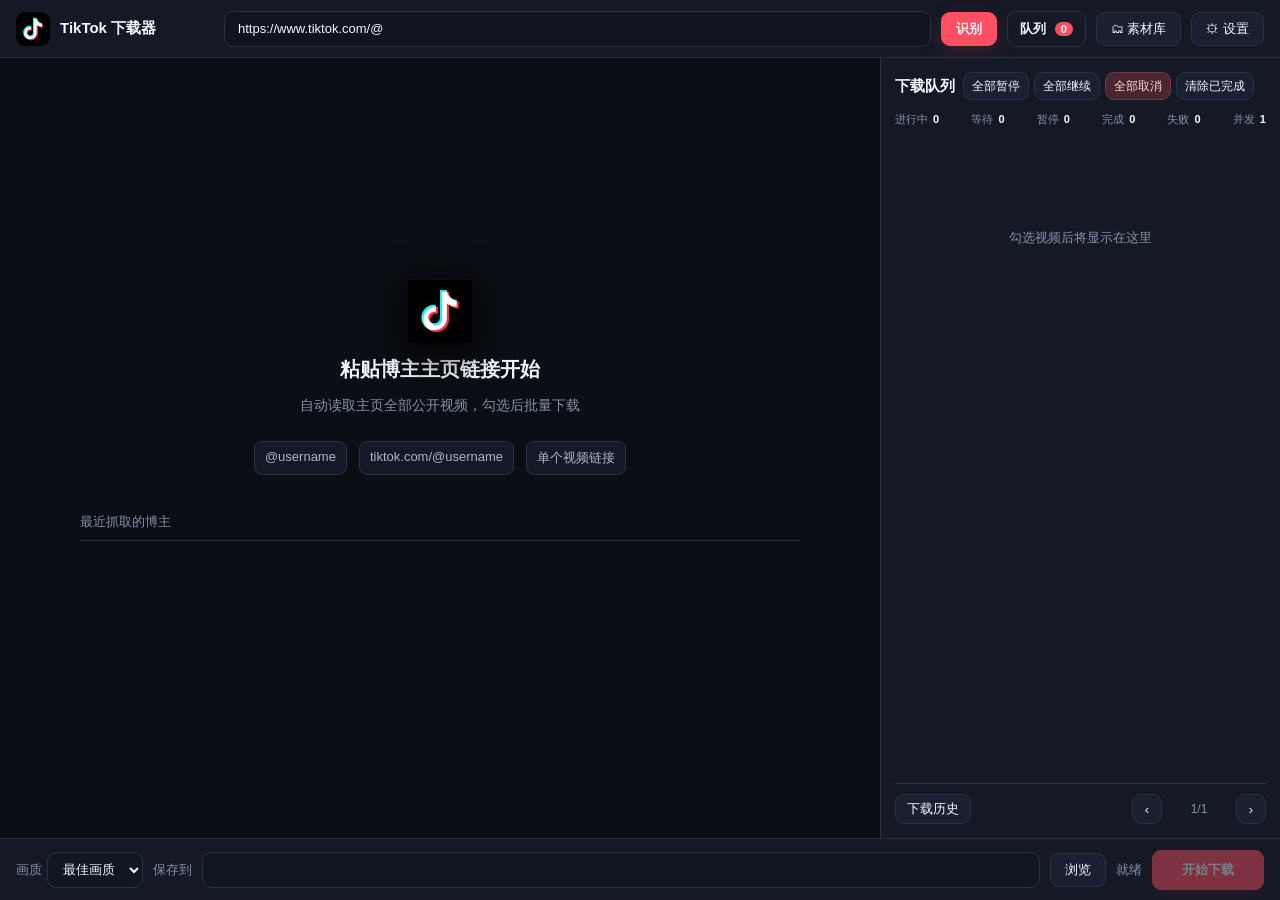
<file: outputs/TikTokBatchMVP/ui/index.html>
<!doctype html>
<html lang="zh-CN">
<head>
  <meta charset="UTF-8" />
  <meta name="viewport" content="width=device-width,initial-scale=1" />
  <title>TikTok 下载器</title>
  <style>
    :root{--bg:#0b0e14;--panel:#141925;--panel2:#191f2d;--line:#293144;--text:#f5f7ff;--muted:#8491a8;--red:#ff4f61;--green:#39df9d;--blue:#55a6ff}
    *{box-sizing:border-box}html,body{height:100%;margin:0;background:var(--bg);color:var(--text);font-family:"Microsoft YaHei UI","Segoe UI",sans-serif;font-size:13px;overflow:hidden}
    button,input,select{font:inherit}.app{height:100%;display:grid;grid-template-rows:58px 1fr 62px}.top{display:flex;align-items:center;gap:10px;padding:0 16px;background:var(--panel);border-bottom:1px solid var(--line)}
    .logo:before{color:#25f4ee;transform:translate(-2px,1px)}.logo:after{color:#fe2c55;transform:translate(2px,-1px)}.logo:after{ text-shadow:0 0 0 #fff }.logo{width:34px;height:34px;border-radius:9px;background:#000 url("tiktok-logo.png") center/cover no-repeat;flex:none}.brand{min-width:154px}.brand b{display:block;font-size:15px}.brand small{color:var(--green);font-size:10px}.url{height:36px;flex:1;border:1px solid var(--line);border-radius:10px;background:#0f1420;color:var(--text);padding:0 13px;outline:0}.url:focus{border-color:#52617e;box-shadow:0 0 0 3px #53638322}
    .btn{height:34px;border:1px solid var(--line);border-radius:9px;background:#182031;color:var(--text);padding:0 14px;cursor:pointer}.btn:hover{background:#232d42}.btn.primary{background:var(--red);border-color:var(--red);font-weight:700;box-shadow:0 8px 22px #ff4f6128}.btn.primary:hover{background:#ff6675}.btn:disabled{opacity:.45;cursor:not-allowed}.badge{padding:8px 12px;border:1px solid var(--line);border-radius:9px;font-weight:700}.badge i{font-style:normal;background:var(--red);border-radius:20px;padding:1px 6px;margin-left:5px;font-size:11px}
    .body{display:grid;grid-template-columns:minmax(640px,1fr) 400px;min-height:0}.main{min-width:0;min-height:0;display:flex;flex-direction:column}.queue-panel{border-left:1px solid var(--line);background:var(--panel);padding:14px;min-width:0;display:flex;flex-direction:column;min-height:0}.profile{display:none;align-items:center;gap:12px;padding:14px 18px;border-bottom:1px solid var(--line)}.avatar{width:42px;height:42px;border-radius:50%;display:grid;place-items:center;background:linear-gradient(135deg,#24f3d0,#ff3f71);font-weight:900;font-size:18px;overflow:hidden;flex:0 0 42px}.avatar img{width:100%;height:100%;object-fit:cover}.profile-name{font-size:17px;font-weight:800}.profile-meta{color:var(--muted);margin-top:4px}.back-home{margin-left:auto;flex:0 0 auto}.tabs{display:none;gap:26px;padding:0 18px;height:48px;align-items:end;border-bottom:1px solid var(--line)}#followNew{margin-left:auto;align-self:center;flex:0 0 auto}.tab{height:48px;padding:0 6px;display:flex;align-items:center;color:var(--muted);border-bottom:2px solid transparent}.tab.active{color:var(--text);border-color:var(--red);font-weight:700}.tab span{margin-left:7px;color:var(--muted);font-size:11px}.kind{display:inline-block;margin-left:7px;padding:1px 6px;border-radius:5px;background:#245c49;color:#83f0bd;font-size:10px}
    .toolbar{display:none;align-items:center;gap:8px;padding:10px 16px;border-bottom:1px solid var(--line);min-width:0}.toolbar .btn{flex:0 0 auto;white-space:nowrap;min-width:54px}.toolbar #exportCsv{min-width:76px}.pager{margin-left:auto;display:flex;align-items:center;gap:6px;white-space:nowrap}.pager .mini{padding:0 10px}.page-info{min-width:62px;text-align:center;color:var(--muted);font-size:12px}.search{width:230px;min-width:120px;flex:1 1 160px;height:32px;border:1px solid var(--line);border-radius:8px;background:#111722;color:var(--text);padding:0 11px;outline:none}.selection{margin-left:8px;color:var(--blue);font-weight:700;white-space:nowrap}.empty{flex:1;display:grid;place-items:center}.empty-inner{text-align:center;margin-top:-60px}.tv{width:64px;height:64px;background:url("tiktok-logo.png") center/contain no-repeat;font-size:0;margin:0 auto 10px}.tv{font-size:48px;filter:drop-shadow(0 10px 20px #000)}.empty h2{font-size:20px;margin:13px 0 8px}.empty p{color:var(--muted);font-size:14px}.examples{display:flex;gap:12px;justify-content:center;margin-top:26px}.recent-wrap{width:min(720px,80vw);margin:38px auto 0;text-align:left}.recent-title{color:var(--muted);padding-bottom:9px;border-bottom:1px solid var(--line)}.recent-grid{display:flex;flex-wrap:wrap;gap:20px;margin-top:16px}.recent-card{width:84px;text-align:center;color:var(--text);cursor:pointer}.recent-card:hover{color:#78b9ff}.recent-avatar{width:58px;height:58px;margin:0 auto 8px;border-radius:50%;object-fit:cover;border:2px solid #35415a;background:#20283a}.recent-card{position:relative}.recent-delete{opacity:0;pointer-events:none;position:absolute;right:4px;top:2px;width:20px;height:20px;padding:0;border:0;background:#252d3d;color:#aab6ca;border-radius:5px;cursor:pointer}.recent-card:hover .recent-delete{opacity:1;pointer-events:auto}.recent-delete:hover{background:#ff4f61;color:#fff}.recent-id{white-space:nowrap;overflow:hidden;text-overflow:ellipsis;font-size:12px}.chip{border:1px solid var(--line);border-radius:8px;background:#131927;color:#a9b6cb;padding:7px 10px}
    .list{display:none;flex:1 1 0;height:0;overflow-y:scroll;overflow-x:hidden;min-height:0;padding:6px 10px 18px;scrollbar-color:#46516a #111722;scrollbar-width:thin}.row{display:grid;grid-template-columns:28px 58px minmax(0,1fr) 160px 64px;align-items:center;gap:9px;min-height:68px;padding:7px 8px;border-radius:10px;border:1px solid transparent}.row:hover{background:var(--panel2);border-color:#222a3b}.check{width:16px;height:16px;accent-color:var(--red)}.thumb{height:48px;border-radius:7px;background:linear-gradient(135deg,#293552,#111722);display:grid;place-items:center;color:#b7c2d8;font-size:19px;overflow:hidden}.thumb img{width:100%;height:100%;object-fit:cover}.title{white-space:nowrap;overflow:hidden;text-overflow:ellipsis;font-size:14px}.sub{color:var(--muted);font-size:11px;margin-top:6px}.heart{color:#ff7180}.id{color:var(--muted);font-family:Consolas,monospace;font-size:11px}.mini{height:30px;padding:0 11px}.queue-head{display:flex;align-items:center;gap:8px;white-space:nowrap;flex:0 0 auto}.queue-head b{font-size:15px;flex:0 0 auto}.queue-controls{display:flex;gap:5px;min-width:0}.queue-controls .mini{height:28px;padding:0 8px;font-size:12px}.queue-controls .danger{color:#ffd7dc;border-color:#713744;background:#4a2630}.stats{display:flex;justify-content:space-between;gap:5px;white-space:nowrap;color:var(--muted);font-size:11px;margin:12px 0;flex:0 0 auto}.stats strong{color:var(--text);margin-left:2px}.queue{flex:1 1 0;min-height:0;overflow:auto}.queue-foot{display:flex;align-items:center;gap:8px;flex:0 0 auto;margin-top:10px;padding-top:10px;border-top:1px solid var(--line)}.queue-pager{margin-left:auto;display:flex;align-items:center;gap:6px;white-space:nowrap}.queue-pager .mini{padding:0 10px;min-width:30px}.q-empty{color:var(--muted);text-align:center;margin-top:90px}.q-card{display:grid;grid-template-columns:48px minmax(0,1fr);gap:9px;padding:9px;margin-bottom:9px;border:1px solid var(--line);border-radius:11px;background:#18202e}.q-cover{width:48px;height:48px;border-radius:7px;object-fit:cover;background:#273044}.q-card.done{border-color:#1d684d}.q-card.failed{border-color:#743543}.q-top{display:flex;align-items:center;gap:7px}.q-title{min-width:0;flex:1;white-space:nowrap;overflow:hidden;text-overflow:ellipsis;font-weight:700}.q-actions{display:flex;gap:5px}.q-btn{height:28px;border:1px solid var(--line);border-radius:7px;background:#222a3b;color:var(--text);padding:0 9px;cursor:pointer}.q-btn:hover{background:#303b52}.q-btn.close{width:29px;padding:0;font-size:17px}.q-meta{color:var(--muted);font-size:11px;margin-top:7px}.bar{height:3px;background:#273044;border-radius:3px;margin-top:7px;overflow:hidden}.bar i{display:block;width:0;height:100%;background:var(--green);transition:.25s}.q-card.loading .bar i{width:0}.q-card.done .bar i{width:100%}.q-card.failed .bar i{width:100%;background:var(--red)}
    .settings-modal{position:fixed;inset:0;z-index:60;background:rgba(4,6,11,.82);display:grid;place-items:center;padding:24px}.settings-card{width:min(760px,94vw);max-height:88vh;overflow:auto;background:linear-gradient(160deg,#171d2a,#111722);border:1px solid #3a465f;border-radius:16px;padding:0 22px 18px;box-shadow:0 28px 90px #000}.settings-card{scrollbar-width:thin;scrollbar-color:#53627e #111722}.settings-card::-webkit-scrollbar{width:10px}.settings-card::-webkit-scrollbar-track{background:#111722;border-radius:10px;margin:10px}.settings-card::-webkit-scrollbar-thumb{background:#3a465f;border:2px solid #111722;border-radius:10px}.settings-card::-webkit-scrollbar-thumb:hover{background:#5b6b88}
    /* 详情弹层与下载队列原先没有滚动条样式，深色主题下会露出 WebView2 默认的浅色宽滚动条。
       这里统一成与 .list / .settings-card 一致的细滚动条（8px 轨道 + 2px 描边，实际可见约 4px）。
       .preview-desc 额外留出右侧呼吸位，避免正文紧贴滚动条。 */
    .preview-desc,.modal-info,.queue{scrollbar-width:thin;scrollbar-color:#46516a #111722}
    .preview-desc::-webkit-scrollbar,.modal-info::-webkit-scrollbar,.queue::-webkit-scrollbar{width:8px}
    .preview-desc::-webkit-scrollbar-track,.modal-info::-webkit-scrollbar-track,.queue::-webkit-scrollbar-track{background:#111722;border-radius:8px}
    .preview-desc::-webkit-scrollbar-thumb,.modal-info::-webkit-scrollbar-thumb,.queue::-webkit-scrollbar-thumb{background:#46516a;border:2px solid #111722;border-radius:8px}
    .preview-desc::-webkit-scrollbar-thumb:hover,.modal-info::-webkit-scrollbar-thumb:hover,.queue::-webkit-scrollbar-thumb:hover{background:#5b6b88}
    .preview-desc{padding-right:10px;scrollbar-gutter:stable}.settings-card h2{position:sticky;top:0;z-index:1;margin:0 -22px 6px;padding:18px 22px 12px;background:#171d2a;border-bottom:1px solid #2c3548;font-size:18px}.settings-subtitle{color:#8491a8;margin:14px 0 18px;padding:10px 12px;border:1px solid #273147;border-radius:9px;background:#111724;font-size:12px}.login-state{display:flex;align-items:center;gap:12px;margin:0 0 10px;padding:14px;border:1px solid #35516b;border-radius:11px;background:#0e1925}.login-state b{display:block;font-size:14px}.login-state small{display:block;color:var(--muted);margin-top:5px}.login-state>div:first-child{flex:1;min-width:0}.login-state .login-actions{display:flex;flex-direction:column;gap:8px;flex:none}.login-state .btn{white-space:nowrap}.cookie-status{display:block;color:#aeb9cd;font-size:12px;line-height:1.5;margin-top:8px;overflow-wrap:anywhere}.cookie-status.error,.settings-message.error{color:#ff9caa}.cookie-status.success{color:#8ee1bc}.settings-message{margin-top:12px;line-height:1.5;color:var(--muted)}@media(max-width:620px){.login-state{align-items:stretch;flex-direction:column}.login-state .login-actions{flex-direction:row;flex-wrap:wrap}}.setting-row{display:flex;gap:12px;margin:0;padding:14px 2px;align-items:center;border-bottom:1px solid #252e41}.setting-row label{color:#aeb9cd;min-width:130px;font-weight:600}.setting-row input,.setting-row select,.setting-row textarea{flex:1;min-width:0;height:38px;border:1px solid #35415a;border-radius:9px;background:#0e1420;color:var(--text);padding:0 11px;outline:none}.setting-row input:focus,.setting-row select:focus,.setting-row textarea:focus{border-color:#6d8fc8;box-shadow:0 0 0 3px #6688c322}.setting-row textarea{height:100px;padding:10px;resize:vertical}.learning-section{padding:17px 2px 5px;border-bottom:1px solid #252e41}.learning-title{font-weight:800;font-size:14px;margin-bottom:12px}.learning-toggle{display:block;color:#d8e0f0;margin-bottom:10px}.learning-checks{display:flex;gap:18px;color:#aeb9cd;margin-bottom:10px}.learning-checks label{min-width:auto!important;font-weight:400!important}.learning-api-actions{display:flex;gap:10px;align-items:center;padding:12px 2px 4px}.learning-api-actions span{color:var(--muted);font-size:12px}.setting-actions{display:flex;justify-content:flex-end;gap:10px;margin-top:16px;padding-top:4px}.setting-actions .btn{min-width:90px}.history-list{display:flex;flex-direction:column;gap:8px}.history-row{display:grid;grid-template-columns:44px minmax(0,1fr) auto;gap:10px;align-items:center;padding:9px;border:1px solid var(--line);border-radius:10px;background:#141b28}.history-cover{width:44px;height:44px;border-radius:7px;object-fit:cover;background:#273044}.history-title{white-space:nowrap;overflow:hidden;text-overflow:ellipsis;font-weight:700;font-size:13px}.history-meta{color:var(--muted);font-size:11px;margin-top:4px;overflow-wrap:anywhere}.history-empty{color:var(--muted);text-align:center;padding:40px 0}.history-row .btn{height:30px;padding:0 11px}.update-current{flex:1;min-width:0;color:#aeb9cd}.update-box{margin:0 0 14px;padding:12px 14px;border:1px solid #3a4a63;border-radius:11px;background:#101a27;line-height:1.6}.update-box.good{border-color:#1d684d}.update-box.bad{border-color:#743543}.update-notes{max-height:150px;overflow:auto;white-space:pre-wrap;color:#aeb9cd;font-size:12px;margin-top:9px;padding-right:8px;scrollbar-width:thin;scrollbar-color:#46516a #111722}.update-notes::-webkit-scrollbar{width:8px}.update-notes::-webkit-scrollbar-thumb{background:#46516a;border-radius:8px}.update-actions{display:flex;gap:10px;margin-top:12px}.update-error{color:#ff9caa}.update-bar{height:6px;margin-top:10px;border-radius:6px;background:#1b2334;overflow:hidden}.update-bar i{display:block;height:100%;width:0;background:linear-gradient(90deg,#24f3d0,#ff3f71);transition:width .2s}.preview{cursor:pointer}.preview:hover{outline:2px solid #55a6ff88}.modal{position:fixed;inset:0;z-index:50;background:#05070bd9;display:grid;place-items:center;padding:24px}.modal-card{width:min(520px,92vw);max-height:92vh;display:flex;flex-direction:column;background:#121722;border:1px solid #34405a;border-radius:14px;box-shadow:0 24px 80px #000;overflow:hidden}.modal-head{display:flex;align-items:center;gap:12px;padding:13px 16px;border-bottom:1px solid var(--line)}.modal-title{flex:1;white-space:nowrap;overflow:hidden;text-overflow:ellipsis;font-size:15px;font-weight:800}.modal-close{width:34px;padding:0;font-size:20px}.preview-stage{display:flex;justify-content:center;align-items:center;min-height:260px;max-height:62vh;background:#080a0f;overflow:hidden}.preview-stage img{display:block;max-width:100%;max-height:62vh;width:auto;height:auto;object-fit:contain}.modal-info{padding:14px 16px;border-top:1px solid var(--line);overflow:auto}.study-box{margin-top:14px;padding-top:13px;border-top:1px solid var(--line)}.study-title{font-weight:800;margin-bottom:9px}.study-fields{display:grid;grid-template-columns:130px 1fr;gap:8px}.study-fields select,.study-fields input,.study-fields textarea{width:100%;border:1px solid var(--line);border-radius:7px;background:#0f1420;color:var(--text);padding:8px}.study-fields textarea{min-height:84px;resize:vertical;grid-column:1 / -1}.study-save{margin-top:9px}.preview-stats{color:#aab6ca;margin-bottom:9px}.preview-desc{max-height:120px;overflow:auto;white-space:pre-wrap;line-height:1.55}
    .bottom{display:flex;align-items:center;gap:10px;padding:0 16px;background:var(--panel);border-top:1px solid var(--line)}.bottom label{color:var(--muted)}select,.folder{height:36px;border:1px solid var(--line);border-radius:9px;background:#111722;color:var(--text);padding:0 11px}.folder{flex:1;min-width:250px}#quality{margin-left:-5px}.status{color:var(--muted);max-width:240px;white-space:nowrap;overflow:hidden;text-overflow:ellipsis}.start{height:40px;min-width:112px}.confirm-mini{position:fixed;z-index:100;left:50%;top:50%;transform:translate(-50%,-50%);background:#151b28;border:1px solid #34405a;border-radius:9px;padding:18px 24px;box-shadow:0 12px 40px #000b;display:flex;flex-direction:column;align-items:center;gap:14px}.confirm-mini span{font-weight:700;font-size:14px}.confirm-actions{display:flex;gap:10px}.confirm-mini .danger{background:#ff4f61;color:#fff;border-color:#ff4f61}.confirm-mini button{height:28px;padding:0 12px}.hidden{display:none!important}
.scrape-loading{position:fixed;inset:58px 0 62px;z-index:40;display:grid;place-items:center;background:rgba(8,12,19,.985);overflow:hidden}.scrape-loading.hidden{display:none}.scrape-loading>div{width:360px;display:flex;flex-direction:column;align-items:center;justify-content:center}.jarvis-core{position:relative;width:176px;height:176px;border-radius:50%;display:grid;place-items:center;filter:drop-shadow(0 0 16px #19cfff88)}.jarvis-core:before{content:"";position:absolute;inset:5px;border-radius:50%;background:repeating-conic-gradient(from 0deg,#5ff5ff 0 2deg,transparent 2deg 9deg,#147da8 9deg 11deg,transparent 11deg 18deg);mask:radial-gradient(circle,transparent 0 69%,#000 70% 76%,transparent 77%);animation:jarvisClockwise 7s linear infinite}.jarvis-core:after{content:"";position:absolute;inset:28px;border-radius:50%;border:1px solid #5aefff88;background:conic-gradient(from 40deg,transparent 0 12%,#43e9ff 13% 17%,transparent 18% 43%,#138bb9 44% 49%,transparent 50% 76%,#8bfbff 77% 80%,transparent 81%);box-shadow:0 0 18px #2ee5ff55,inset 0 0 18px #2ee5ff44;animation:jarvisCounter 3.8s linear infinite}.jarvis-ring{position:absolute;border-radius:50%;pointer-events:none}.jarvis-ring.one{inset:17px;border:3px dashed #20bde0aa;animation:jarvisCounter 5.5s linear infinite}.jarvis-ring.two{inset:42px;border:7px double #62efff99;border-left-color:transparent;border-right-color:transparent;animation:jarvisClockwise 2.8s linear infinite}.jarvis-ring.three{inset:61px;background:radial-gradient(circle,#eaffff 0 8%,#70f8ff 9% 18%,#168bb7 30%,#071828 53%,transparent 56%);box-shadow:0 0 12px #9affff,0 0 34px #18cbf5;animation:jarvisPulse 1.35s ease-in-out infinite}.jarvis-scan{position:absolute;width:224px;height:224px;border-radius:50%;background:conic-gradient(from 0deg,transparent 0 78%,#46edff12 85%,#68f7ff88 99%,transparent);animation:jarvisClockwise 2.2s linear infinite;mask:radial-gradient(circle,transparent 0 38%,#000 39% 40%,transparent 41% 100%)}.loading-copy{width:100%;margin-top:30px;text-align:center;display:flex;flex-direction:column;align-items:center;justify-content:center}.loading-copy b,.loading-copy span{display:block;width:100%;text-align:center}.loading-copy b{font-size:17px}.loading-copy span{color:var(--muted);margin-top:8px}@keyframes jarvisClockwise{to{transform:rotate(360deg)}}@keyframes jarvisCounter{to{transform:rotate(-360deg)}}@keyframes jarvisPulse{0%,100%{transform:scale(.88);opacity:.78}50%{transform:scale(1.08);opacity:1}}
  /* --- 设置页：两列（左侧分类导航 + 右侧内容）-----------------------------
   骨架照 Tony Dev Kit 的 SETTINGS_STANDARD.md §2：只有两列、侧栏定宽且只做导航、
   任一时刻恰好一个模块激活、激活哪个模块属于视图状态（不写进设置）。
   尺寸取自它的 tailwind-preset.ts：settings-sidebar = 15rem = 240px。 */
.settings-card.wide{width:min(1040px,94vw);height:min(720px,88vh);overflow:hidden;display:flex;flex-direction:column}
.settings-card.wide h2{position:static}
.settings-split{display:flex;flex:1;min-height:0;border-top:1px solid #2c3548}
.settings-nav{width:240px;flex:none;display:flex;flex-direction:column;gap:2px;padding:12px 12px 12px 0;border-right:1px solid #252e41;overflow-y:auto;scrollbar-width:thin;scrollbar-color:#53627e #111722}
.settings-nav-item{display:block;width:100%;text-align:left;padding:9px 12px;border:0;border-radius:9px;background:transparent;color:#aeb9cd;font:inherit;cursor:pointer}
.settings-nav-item:hover{background:#1b2233;color:#fff}
.settings-nav-item.active{background:#232d42;color:#fff;font-weight:600}
.settings-body{flex:1;min-width:0;min-height:0;overflow-y:auto;padding:12px 4px 10px 18px;scrollbar-width:thin;scrollbar-color:#53627e #111722}
.settings-body::-webkit-scrollbar{width:10px}
.settings-body::-webkit-scrollbar-track{background:#111722;border-radius:10px;margin:6px}
.settings-body::-webkit-scrollbar-thumb{background:#3a465f;border:2px solid #111722;border-radius:10px}
.settings-body::-webkit-scrollbar-thumb:hover{background:#5b6b88}
.settings-module-title{font-size:15px;font-weight:800;margin:2px 0 8px}
.settings-module{display:none}
.settings-module.active{display:block}
.settings-hint{flex:1;min-width:0;color:var(--muted);font-size:12px;line-height:1.6;overflow-wrap:anywhere}
.settings-note{margin:14px 0 0;padding:12px 14px;border:1px dashed #35415a;border-radius:10px;background:#101724;color:var(--muted);font-size:12px;line-height:1.6}
.settings-note b{display:block;color:#d8e0f0;font-size:13px;margin-bottom:6px}
.settings-note p{margin:0}
@media (max-width:820px){.settings-card.wide{width:94vw;height:88vh}.settings-nav{width:150px}.settings-nav-item{padding:8px 9px;font-size:12px}}
</style>
</head>
<body><div class="app">
  <header class="top"><div class="logo" aria-label="TikTok"></div><div class="brand"><b>TikTok 下载器</b></div><input id="url" class="url" value="https://www.tiktok.com/@" placeholder="粘贴博主主页链接，例如 https://www.tiktok.com/@username"><button id="recognize" class="btn primary">识别</button><div class="badge">队列 <i id="badge">0</i></div><button class="btn" id="assetsButton">🗂 素材库</button><button class="btn" id="settings">⚙ 设置</button></header>
  <section class="body"><main class="main">
    <div id="profile" class="profile"><div id="profileAvatar" class="avatar">♪</div><div><div id="profileName" class="profile-name">@username</div><div id="profileMeta" class="profile-meta"></div></div><button id="backHome" class="btn back-home">← 返回</button></div>
    <div id="tabs" class="tabs"><div class="tab active" data-filter="all">全部 <span id="allCount">0</span></div><div class="tab" data-filter="video">Videos <span id="videoCount">0</span></div><div class="tab" data-filter="image">Images <span id="imageCount">0</span></div><button id="followNew" class="btn mini" title="只抓取这个博主最新发布的作品，跳过已有历史">追新</button></div>
    <div id="toolbar" class="toolbar"><input id="search" class="search" placeholder="按标题或视频 ID 筛选…"><select id="sort"><option value="default">主页顺序</option><option value="likes">点赞最多</option><option value="views">播放最多</option><option value="date">最新上传</option></select><button class="btn mini" id="selectAll">全选</button><button class="btn mini" id="clearAll">清空</button><button class="btn mini" id="invert">反选</button><button class="btn mini" id="exportCsv">导出 CSV</button><div class="pager"><button class="btn mini" id="prevPage">上一页</button><span id="pageInfo" class="page-info">1 / 1</span><button class="btn mini" id="nextPage">下一页</button></div><div id="selection" class="selection">已选 0 / 0</div></div>
    <div id="empty" class="empty"><div class="empty-inner"><div class="tv" aria-label="TikTok"></div><h2>粘贴博主主页链接开始</h2><p>自动读取主页全部公开视频，勾选后批量下载</p><div class="examples"><span class="chip">@username</span><span class="chip">tiktok.com/@username</span><span class="chip">单个视频链接</span></div><div class="recent-wrap"><div class="recent-title">最近抓取的博主</div><div id="recentProfiles" class="recent-grid"></div></div></div></div>
    <div id="list" class="list"></div>
  </main><aside class="queue-panel"><div class="queue-head"><b>下载队列</b><div class="queue-controls"><button id="pauseAll" class="btn mini">全部暂停</button> <button id="resumeAll" class="btn mini">全部继续</button> <button id="cancelAll" class="btn mini danger">全部取消</button> <button id="clearDone" class="btn mini">清除已完成</button></div></div><div class="stats"><span>进行中 <strong id="active">0</strong></span><span>等待 <strong id="waiting">0</strong></span><span>暂停 <strong id="paused">0</strong></span><span>完成 <strong id="done">0</strong></span><span>失败 <strong id="failed">0</strong></span><span>并发 <strong>1</strong></span></div><div id="queue" class="queue"><div class="q-empty">勾选视频后将显示在这里</div></div><div class="queue-foot"><button id="downloadHistory" class="btn mini">下载历史</button><div class="queue-pager"><button id="queuePrev" class="btn mini" title="上一页">‹</button><span id="queuePageInfo" class="page-info">1/1</span><button id="queueNext" class="btn mini" title="下一页">›</button></div></div></aside><div id="scrapeLoading" class="scrape-loading hidden"><div><div class="jarvis-core"><i class="jarvis-scan"></i><i class="jarvis-ring one"></i><i class="jarvis-ring two"></i><i class="jarvis-ring three"></i></div><div class="loading-copy"><b>正在读取 TikTok 内容</b><span id="loadingText">请稍候，正在加载作品列表…</span></div></div></div></section>
  <footer class="bottom"><label>画质</label><select id="quality"><option value="best">最佳画质</option><option value="1080p">1080p</option><option value="720p">720p</option><option value="540p">540p</option></select><label>保存到</label><input id="folder" class="folder" value=""><button id="browse" class="btn">浏览</button><span id="status" class="status">就绪</span><button id="start" class="btn primary start" disabled>开始下载</button></footer>
</div>
<div id="assetsModal" class="settings-modal hidden"><div class="settings-card"><h2>素材库</h2><div class="settings-subtitle" id="assetsSummary">扫一个保存目录，看看本地素材缺哪些文件</div><div class="setting-row"><label>目录</label><input id="assetsFolder" type="text" placeholder="选择保存目录"><button id="assetsBrowse" class="btn">浏览</button></div><div class="setting-row"><label>筛选</label><input id="assetsQuery" type="text" placeholder="搜标题 / 文案 / 话题 / 作者"><select id="assetsSort"><option value="date">最新</option><option value="views">播放最多</option><option value="likes">点赞最多</option><option value="duration">时长最长</option><option value="title">按标题</option></select><select id="assetsType"><option value="">全部</option><option value="video">仅视频</option><option value="image">仅图文</option></select><label style="white-space:nowrap"><input id="assetsOnlyGaps" type="checkbox" style="width:auto;vertical-align:middle"> 只看待补</label><label style="white-space:nowrap"><input id="assetsOnlyUntagged" type="checkbox" style="width:auto;vertical-align:middle"> 只看未打标签</label></div><div class="setting-row"><label>处理</label><button id="assetsBackfill" class="btn primary" disabled>补齐缺失文件</button><button id="assetsCancel" class="btn hidden">停止补齐</button><button id="assetsTag" class="btn" disabled>打标签</button><button id="assetsTagCancel" class="btn hidden">停止打标签</button></div><div id="assetsList" class="modal-info"></div><div id="assetsMessage" class="settings-message" role="status" aria-live="polite"></div><div class="setting-actions"><button id="assetsScan" class="btn">扫描</button><button id="assetsClose" class="btn">关闭</button></div></div></div>
<div id="settingsModal" class="settings-modal hidden"><div class="settings-card wide"><h2>设置</h2>
  <div class="settings-subtitle">下载、登录态与批量抓取偏好会保存在本机。API Key 不进设置文件，单独用 Windows DPAPI 加密。</div>
  <div class="settings-split">
    <nav class="settings-nav" id="settingsNav" role="tablist" aria-label="设置分类">
      <button type="button" class="settings-nav-item active" data-module="general" role="tab">通用</button>
      <button type="button" class="settings-nav-item" data-module="appearance" role="tab">外观</button>
      <button type="button" class="settings-nav-item" data-module="ai" role="tab">AI 大模型</button>
      <button type="button" class="settings-nav-item" data-module="storage" role="tab">存储</button>
      <button type="button" class="settings-nav-item" data-module="account" role="tab">账户与登录</button>
      <button type="button" class="settings-nav-item" data-module="about" role="tab">关于</button>
    </nav>
    <div class="settings-body">
      <div class="settings-module-title" id="settingsModuleTitle">通用</div>

      <section class="settings-module active" data-module="general">
        <div class="setting-row"><label>视频文件名模板</label><input id="filenameTemplate" placeholder="%(title).150B_%(upload_date)s"></div>
        <div class="setting-row"><label>可用字段</label><span class="settings-hint">%(title)s、%(upload_date)s、%(id)s —— 改完对新下载生效，已下载的文件不会重命名</span></div>
        <div class="setting-row"><label>日期范围</label><input id="dateFrom" type="date"><span>至</span><input id="dateTo" type="date"></div>
        <div class="setting-row"><label>下载数量</label><select id="limit"><option value="0">全部</option><option value="20">最近 20 条</option><option value="50">最近 50 条</option><option value="100">最近 100 条</option></select></div>
        <div class="setting-row"><label>下载模式</label><label><input id="onlyNew" type="checkbox" style="width:auto;vertical-align:middle"> 只下载新作品（自动跳过已下载）</label></div>
        <div class="setting-row" style="align-items:flex-start"><label>多个博主链接</label><textarea id="multiUrls" placeholder="每行一个 TikTok 博主主页链接"></textarea></div>
      </section>

      <section class="settings-module" data-module="appearance">
        <div class="settings-note"><b>当前版本只提供深色主题</b><p>外观模块在这里预留。接入 Tony Dev Kit 的设计令牌（background / card / muted / border / sidebar 等 34 个语义名）之后，主题、字号缩放、动效偏好会在这个分类下开放。</p></div>
      </section>

      <section class="settings-module" data-module="ai">
        <div class="setting-row"><label>提供方</label><select id="learningProvider"><option value="openai">OpenAI</option><option value="deepseek">DeepSeek</option><option value="custom">自定义（OpenAI 兼容）</option></select></div>
        <div class="setting-row"><label>API 地址</label><input id="learningBase" placeholder="https://api.openai.com/v1"></div>
        <div class="setting-row"><label>模型名</label><input id="learningModel" placeholder="gpt-4o-mini"></div>
        <div class="setting-row"><label>API Key</label><input id="learningKey" type="password" placeholder="sk-..."><button type="button" id="clearLearningKey" class="btn hidden">清除</button></div>
        <div class="setting-row"><label>密钥存储</label><span class="settings-hint" id="learningKeyState">尚未配置</span></div>
        <div class="learning-api-actions"><button type="button" id="testLearningApi" class="btn">测试连接</button><span id="learningApiState"></span></div>
        <div class="learning-section"><div class="learning-title">英文学习文档</div><label class="learning-toggle"><input id="learningEnabled" type="checkbox"> 下载完成后自动生成英文学习文档</label><div class="learning-checks"><label><input id="learnTranslation" type="checkbox" checked> 中文对照</label><label><input id="learnVocabulary" type="checkbox" checked> 词汇表</label><label><input id="learnTimestamps" type="checkbox" checked> 段落时间码</label><label><input id="learnGrammar" type="checkbox" checked> 语法点标注（另存 .md）</label></div></div>
      </section>

      <section class="settings-module" data-module="storage">
        <div class="setting-row"><label>默认保存目录</label><input id="defaultFolder" type="text" placeholder="选择默认保存文件夹"><button type="button" id="settingsBrowse" class="btn">浏览</button></div>
        <div class="setting-row"><label>同时下载数</label><input id="concurrency" type="number" min="1" max="8" step="1" value="2"><label>失败自动重试次数</label><input id="retryCount" type="number" min="0" max="10" step="1" value="3"></div>
        <div class="settings-note"><b>本机数据位置</b><p id="userDataPath">抓取记录、登录态、缓存与加密后的 API Key 都存在 %LOCALAPPDATA%\TikTokBatchMVP。卸载不会删除这个目录。</p></div>
      </section>

      <section class="settings-module" data-module="account">
        <div class="login-state"><div><b>TikTok 登录状态</b><small>在普通 Chrome 中登录后关闭窗口即可保存。抓取复用该浏览器环境；遇到验证时，请从作品列表打开验证窗口。</small><span id="cookieStatus" class="cookie-status" role="status" aria-live="polite">尚未读取登录状态</span></div><div class="login-actions"><button type="button" id="loginTikTok" class="btn primary">登录 TikTok</button><button type="button" id="cancelTikTokLogin" class="btn hidden">取消登录</button><button type="button" id="useChromeLogin" class="btn">导入 Chrome Cookie</button></div></div>
        <div class="setting-row"><label>Cookie 来源</label><select id="cookieBrowser"><option value="">不使用</option><option value="saved">软件保存的 TikTok 登录态</option><option value="chrome">导入 Chrome Cookie</option><option value="edge">导入 Edge Cookie</option></select></div>
        <div class="setting-row"><label>cookies.txt</label><input id="cookieFile" type="text" placeholder="可选：导出的 TikTok cookies.txt 文件"><button type="button" id="cookieBrowse" class="btn">浏览</button></div>
        <div class="setting-row"><label>GitHub Token</label><input id="updateToken" type="password" placeholder="仓库为私有时必填；公开仓库留空即可"><button type="button" id="saveUpdateToken" class="btn">保存</button></div>
        <div class="settings-note"><b>关于凭据</b><p>TikTok 登录态、GitHub Token 与 AI 的 API Key 都用 Windows DPAPI 按当前用户加密，不写进任何设置文件，也不会回传到界面。</p></div>
      </section>

      <section class="settings-module" data-module="about">
        <div class="setting-row"><label>当前版本</label><span id="updateCurrent" class="update-current">当前版本 --</span><button type="button" id="checkUpdate" class="btn">检查更新</button></div>
        <div id="updateBox" class="update-box hidden"></div>
        <div class="settings-note"><b>软件更新</b><p>检查更新会连本仓库的 release。仓库已公开，不需要 Token。免安装版用户升级后会被装成安装版。</p></div>
      </section>
    </div>
  </div>
  <div id="settingsMessage" class="settings-message" role="status" aria-live="polite"></div>
  <div class="setting-actions"><button type="button" id="settingsCancel" class="btn">取消</button><button type="button" id="settingsSave" class="btn primary">保存设置</button></div>
</div></div>
<div id="historyModal" class="settings-modal hidden"><div class="settings-card"><h2>下载历史</h2><div class="settings-subtitle" id="historySummary">本机保存的下载记录</div><div id="historyList" class="history-list"></div><div class="setting-actions"><button id="historyClose" class="btn primary">关闭</button></div></div></div><div id="previewModal" class="modal hidden"><div class="modal-card"><div class="modal-head"><div id="previewTitle" class="modal-title"></div><button id="previewClose" class="btn modal-close">×</button></div><div id="previewStage" class="preview-stage"></div><div class="modal-info"><div id="previewStats" class="preview-stats"></div><div id="previewDesc" class="preview-desc"></div></div></div></div><div id="confirmMini" class="confirm-mini hidden"><span>确认删除？</span><div class="confirm-actions"><button id="confirmYes" class="btn danger">删除</button><button id="confirmNo" class="btn">取消</button></div></div><script>
  let videos=[], selected=new Set(), states={}, folders={}, subtitles={}, errors={}, retryAttempts={}, currentPage=1, queuePage=1, activeFilter="all", currentUsername="";const pageSize=15,queuePageSize=8;let recognizing=false,summaryText='',backgroundCollecting=false;function setLoading(on,text){recognizing=on;const el=$('scrapeLoading');if(el)el.classList.toggle('hidden',!on);if(text&&$('loadingText'))$('loadingText').textContent=text;const b=$('recognize');b.disabled=false;b.textContent=on?'暂停抓取':(currentUsername?'重新抓取':'识别');$('url').disabled=on;document.querySelectorAll('.recent-card,.tab,.toolbar button,.toolbar input,.toolbar select').forEach(x=>x.style.pointerEvents=on?'none':'')}let prefs={defaultFolder:'',concurrency:2,retryCount:3,dateFrom:'',dateTo:'',limit:'0',onlyNew:false,multiUrls:'',cookieFile:'',cookieBrowser:''};try{prefs={...prefs,...JSON.parse(localStorage.getItem('tiktok-prefs')||'{}')}}catch(e){}let records={};try{records=JSON.parse(localStorage.getItem('tiktok-download-records')||'{}')}catch(e){records={}}let study={};try{study=JSON.parse(localStorage.getItem('tiktok-study-notes')||'{}')}catch(e){study={}}let learningStates={};
  const $=id=>document.getElementById(id), esc=s=>String(s).replace(/[&<>"']/g,c=>({'&':'&amp;','<':'&lt;','>':'&gt;','"':'&quot;',"'":'&#39;'}[c]));
  function setStatus(text){$('status').textContent=text;if(recognizing)$('loadingText').textContent=text}
  function num(v){if(v===null||v===undefined||v==='')return null;if(typeof v==='string'&&/[KMB]/i.test(v))return v;const n=Number(v);if(!Number.isFinite(n))return v;if(n>=100000000)return (n/100000000).toFixed(1)+'亿';if(n>=10000)return (n/10000).toFixed(1)+'万';return n.toLocaleString()}
  function date(v){return v&&v.length===8?`${v.slice(0,4)}-${v.slice(4,6)}-${v.slice(6,8)}`:'时间读取中'}
  function visibleVideos(){const q=$('search').value.trim().toLowerCase();let rows=videos.filter(v=>(activeFilter==='all'||(v.type||'video')===activeFilter)&&(!q||(v.title+' '+v.id).toLowerCase().includes(q))&&(!prefs.dateFrom||String(v.upload_date||'')>=prefs.dateFrom.replaceAll('-',''))&&(!prefs.dateTo||String(v.upload_date||'')<=prefs.dateTo.replaceAll('-',''))&&(!prefs.onlyNew||!records[currentUsername]?.[v.id])).slice();const s=$('sort').value;if(s==='likes')rows.sort((a,b)=>(Number(b.likes)||-1)-(Number(a.likes)||-1));if(s==='views')rows.sort((a,b)=>(Number(b.views)||-1)-(Number(a.views)||-1));if(s==='date')rows.sort((a,b)=>String(b.upload_date||'').localeCompare(String(a.upload_date||'')));if(prefs.limit&&prefs.limit!=='0')rows=rows.slice(0,Number(prefs.limit));return rows}
  function renderList(){const all=visibleVideos(),pages=Math.max(1,Math.ceil(all.length/pageSize));currentPage=Math.min(Math.max(1,currentPage),pages);const rows=all.slice((currentPage-1)*pageSize,currentPage*pageSize);$('pageInfo').textContent=`${currentPage} / ${pages}`;$('prevPage').disabled=currentPage<=1;$('nextPage').disabled=currentPage>=pages;$('list').innerHTML=rows.map(v=>`<div class="row"><input class="check" type="checkbox" data-id="${v.id}" ${selected.has(v.id)?'checked':''}><div class="thumb preview" data-id="${v.id}">${v.cover?`<img src="${esc(v.cover)}" loading="lazy" onerror="this.parentNode.textContent='▶'">`:'▶'}</div><div><div class="title" title="${esc(v.title)}">${esc(v.title)}${v.type==='image'?'<span class="kind">Images</span>':''}</div><div class="sub">${date(v.upload_date)} · ▶ ${num(v.views)||'读取中'} · <span class="heart">♥ ${num(v.likes)||'读取中'}</span>${v.comments!=null?' · 💬 '+num(v.comments):''}</div></div><div class="id">${v.id}</div><button class="btn mini one" data-id="${v.id}">下载</button></div>`).join('');document.querySelectorAll('.check').forEach(x=>x.onchange=()=>toggle(x.dataset.id,x.checked));document.querySelectorAll('.one').forEach(x=>x.onclick=()=>{selected=new Set([x.dataset.id]);sync();startDownload()});document.querySelectorAll('.preview').forEach(x=>x.onclick=()=>openPreview(x.dataset.id))}
  function toggle(id,on){on?selected.add(id):selected.delete(id);sync(false)}
  function sync(render=true){if(render)renderList();$('selection').textContent=`已选 ${selected.size} / ${videos.length}`;$('badge').textContent=selected.size;$('waiting').textContent=[...selected].filter(id=>!states[id]).length;$('active').textContent=Object.values(states).filter(x=>x==='downloading').length;$('paused').textContent=Object.values(states).filter(x=>x==='paused').length;$('done').textContent=Object.values(states).filter(x=>x==='done'||x==='skipped').length;$('failed').textContent=Object.values(states).filter(x=>x==='failed').length;$('start').disabled=!selected.size;renderQueue()}
  function persistRecord(id){if(!currentUsername)return;const v=videos.find(x=>x.id===id);if(!v)return;if(!records[currentUsername])records[currentUsername]={};records[currentUsername][id]={item:v,state:states[id]||'',folder:folders[id]||'',subtitles:subtitles[id]||[],error:errors[id]||''};localStorage.setItem('tiktok-download-records',JSON.stringify(records));if(window.pywebview&&window.pywebview.api&&currentUsername)window.pywebview.api.save_task_state(currentUsername,{id:id,item:v,state:states[id]||'',folder:folders[id]||'',subtitles:subtitles[id]||[],error:errors[id]||''})}
  const HISTORY_LIMIT=300;
  const HISTORY_LABELS={done:'已完成',skipped:'已存在，跳过',failed:'失败',downloading:'下载中',paused:'已暂停',retrying:'重试中',cancelled:'已取消'};
  function historyRows(){
    const rows=[];
    Object.keys(records||{}).forEach(user=>{
      const bucket=records[user]||{};
      Object.keys(bucket).forEach(id=>{
        const rec=bucket[id];
        // 只有真正进过下载流程的作品才会有记录（persistRecord 只挂在 downloadProgress 上）
        if(rec&&rec.item)rows.push({user:user,id:id,rec:rec});
      });
    });
    // 作品 id 是雪花号，数值越大越新 —— 直接拿它当时间线用
    rows.sort((a,b)=>(Number(b.id)||0)-(Number(a.id)||0));
    return rows;
  }
  function openHistory(){
    const all=historyRows();
    const rows=all.slice(0,HISTORY_LIMIT);
    const list=$('historyList');
    if(!rows.length){
      list.innerHTML='<div class="history-empty">还没有下载记录</div>';
    }else{
      list.innerHTML=rows.map(row=>{
        const item=row.rec.item||{};
        const label=HISTORY_LABELS[row.rec.state]||'未完成';
        const folder=row.rec.folder||'';
        return `<div class="history-row">${item.cover?`<img class="history-cover" src="${esc(item.cover)}">`:'<div class="history-cover"></div>'}<div><div class="history-title">${esc(item.title||row.id)}</div><div class="history-meta">@${esc(row.user)} · ${label}${folder?' · '+esc(folder):''}</div></div><div>${folder?`<button class="btn h-open" data-folder="${esc(folder)}">打开</button>`:''}</div></div>`
      }).join('');
      list.querySelectorAll('.h-open').forEach(b=>b.onclick=async()=>{
        const r=await window.pywebview.api.open_folder(b.dataset.folder);
        if(!r.ok)alert(r.error)
      });
    }
    $('historySummary').textContent=all.length>rows.length
      ?`本机共 ${all.length} 条记录，这里显示最近 ${rows.length} 条（按作品新旧排序）`
      :`本机共 ${all.length} 条下载记录（按作品新旧排序）`;
    $('historyModal').classList.remove('hidden');
  }
  let updateState={};
  function updateBox(html,cls){const b=$('updateBox');b.className='update-box'+(cls?' '+cls:'');b.innerHTML=html;b.classList.remove('hidden')}
  async function refreshUpdateInfo(){
    try{
      const info=await window.pywebview.api.get_update_info();
      if(!info||!info.ok)return;
      $('updateCurrent').textContent=`当前版本 ${info.current}`;
      $('updateToken').placeholder=info.tokenSet?'已保存（留空则保持不变）':'仓库为私有时必填；公开仓库留空即可';
    }catch(e){}
  }
  async function saveUpdateToken(){
    const b=$('saveUpdateToken');b.disabled=true;b.textContent='保存中…';
    try{
      const r=await window.pywebview.api.set_update_token($('updateToken').value.trim());
      if(!r||!r.ok){updateBox(`<span class="update-error">${esc((r&&r.error)||'保存失败')}</span>`,'bad');return}
      $('updateToken').value='';
      updateBox(r.tokenSet?'<b>Token 已保存</b>':'<b>Token 已清除</b>','good');
      await refreshUpdateInfo();
    }catch(e){updateBox(`<span class="update-error">保存失败：${esc(e.message||e)}</span>`,'bad')}
    finally{b.disabled=false;b.textContent='保存'}
  }
  async function checkUpdate(){
    const b=$('checkUpdate');b.disabled=true;b.textContent='检查中…';
    updateBox('正在检查更新…');
    try{
      const r=await window.pywebview.api.check_update();
      updateState=r||{};
      if(!r.ok){
        const tip=r.needsToken?'<br>在下面填入 GitHub Token 后重试（把仓库设为公开则不需要）。':'';
        updateBox(`<span class="update-error">检查失败：${esc(r.error||'未知错误')}</span>${tip}`,'bad');
        return
      }
      $('updateCurrent').textContent=`当前版本 ${r.current}`;
      if(!r.hasUpdate){updateBox(`<b>已是最新版本</b>（${esc(r.current)}）`,'good');return}
      updateBox(`<b>发现新版本 ${esc(r.latest)}</b>（当前 ${esc(r.current)}）<div class="update-notes">${esc(r.notes||'这个版本没有写说明。')}</div><div class="update-actions"><button class="btn primary" id="doUpdate">下载并安装</button><button class="btn" id="openReleasePage">打开发布页</button></div>`);
      $('doUpdate').onclick=doUpdate;
      $('openReleasePage').onclick=async()=>{try{const o=await window.pywebview.api.open_release_page(r.htmlUrl||'');if(!o.ok)alert(o.error)}catch(e){}};
    }catch(e){updateBox(`<span class="update-error">检查失败：${esc(e.message||e)}</span>`,'bad')}
    finally{b.disabled=false;b.textContent='检查更新'}
  }
  async function doUpdate(){
    const r=updateState||{};
    updateBox(`<b>正在下载 ${esc(r.latest||'新版本')}…</b><div class="update-bar"><i id="updateBar"></i></div><div id="updateText" class="settings-message">准备中…</div>`);
    try{
      const d=await window.pywebview.api.download_update();
      if(!d.ok){updateBox(`<span class="update-error">下载失败：${esc(d.error||'未知错误')}</span>`,'bad');return}
      updateBox(`<b>下载完成</b>（${(d.size/1048576).toFixed(1)} MB）<div class="settings-message">即将关闭本程序并启动安装向导，升级完成后重新打开即可。</div>`,'good');
      await window.pywebview.api.install_update(d.path);
    }catch(e){updateBox(`<span class="update-error">下载失败：${esc(e.message||e)}</span>`,'bad')}
  }
  function updateProgress(data){
    if(!data)return;
    const bar=$('updateBar'),text=$('updateText');
    if(bar)bar.style.width=(data.percent||0)+'%';
    if(text)text.textContent=`${data.percent||0}%　${(data.downloaded/1048576).toFixed(1)} / ${(data.total/1048576).toFixed(1)} MB`;
  }
  function renderQueue(){const chosen=videos.filter(v=>selected.has(v.id));const pages=Math.max(1,Math.ceil(chosen.length/queuePageSize));if(queuePage>pages)queuePage=pages;if(queuePage<1)queuePage=1;$('queuePageInfo').textContent=`${queuePage}/${pages}`;$('queuePrev').disabled=queuePage<=1;$('queueNext').disabled=queuePage>=pages;if(!chosen.length){$('queue').innerHTML='<div class="q-empty">勾选视频后将显示在这里</div>';return}const from=(queuePage-1)*queuePageSize;const page=chosen.slice(from,from+queuePageSize);$('queue').innerHTML=page.map(v=>{const s=states[v.id]||'';const actions=(s==='done'||s==='skipped')?`<div class="q-actions"><button class="q-btn q-open" data-id="${v.id}">打开</button><button class="q-btn q-redo" data-id="${v.id}">重做</button><button class="q-btn close q-remove" data-id="${v.id}" title="删除记录，不删除视频">×</button></div>`:s==='failed'?`<div class="q-actions"><button class="q-btn q-retry" data-id="${v.id}">重试</button><button class="q-btn close q-remove" data-id="${v.id}">×</button></div>`:'';return `<div id="q-${v.id}" class="q-card ${s==='downloading'?'loading':s}">${v.cover?`<img class="q-cover" src="${esc(v.cover)}">`:'<div class="q-cover"></div>'}<div><div class="q-top"><div class="q-title">${esc(v.title)}</div>${actions}</div><div class="q-meta" id="qm-${v.id}">${s==='done'?'已完成'+((subtitles[v.id]||[]).length?' · 字幕已保存':' · 无字幕轨或未返回'):s==='skipped'?'已存在，跳过'+((subtitles[v.id]||[]).length?' · 字幕已保存':''):s==='failed'?`下载失败：${esc((errors[v.id]||'未知错误').slice(0,80))}`:s==='retrying'?`正在重试第 ${retryAttempts[v.id]||2} 次…`:s==='downloading'?'正在下载…':'等待下载'} · ♥ ${num(v.likes)||'--'}</div><div class="bar"><i id="qb-${v.id}"></i></div></div></div>`}).join('');document.querySelectorAll('.q-open').forEach(x=>x.onclick=()=>openFolder(x.dataset.id));document.querySelectorAll('.q-redo').forEach(x=>x.onclick=()=>redoLearning(x.dataset.id));document.querySelectorAll('.q-remove').forEach(x=>x.onclick=()=>removeRecord(x.dataset.id));document.querySelectorAll('.q-retry').forEach(x=>x.onclick=()=>{delete errors[x.dataset.id];states[x.dataset.id]='';selected.add(x.dataset.id);sync();startDownload([x.dataset.id])})}
  function learningProgress(data){learningStates[data.id]=data;const meta=$('qm-'+data.id);const label=data.state==='working'?'正在生成英文学习文档…':data.state==='done'?'英文学习文档已保存':data.state==='failed'?'学习文档失败：'+(data.message||'未知错误'):'无可读字幕，未生成学习文档';if(meta)meta.textContent=label;if(data.state==='working')setStatus('正在生成英文学习文档…');if(data.state==='done')setStatus('英文学习文档已保存');if(data.state==='failed')setStatus('学习文档生成失败：'+(data.message||'未知错误'))}
  function downloadProgress(data){
    if(data.state==='progress'){
      const bar=$('qb-'+data.id),meta=$('qm-'+data.id),pct=Math.max(0,Math.min(100,Number(data.percent)||0));
      if(bar)bar.style.width=pct+'%';
      if(meta)meta.textContent=`正在下载… ${pct}%`;
      setStatus(`正在下载：${pct}%`);
      return;
    }
    states[data.id]=data.state;if(data.state==='retrying'){retryAttempts[data.id]=data.attempt||((retryAttempts[data.id]||1)+1)}else if(data.state==='downloading'){retryAttempts[data.id]=0}if(data.folder)folders[data.id]=data.folder;if(data.subtitles)subtitles[data.id]=data.subtitles;if(data.error)errors[data.id]=data.error;persistRecord(data.id);renderQueue();syncStats();if(data.speed){const mb=(data.speed/1024/1024).toFixed(1);const remain=data.totalBytes&&data.speed?Math.max(0,Math.round((data.totalBytes-data.downloaded)/data.speed)):0;const eta=remain?` · 剩余 ${Math.floor(remain/60)}分${remain%60}秒`:'';setStatus(`下载 ${data.index||''}/${data.total||''} · ${mb} MB/s${eta}`)}else if(data.total)setStatus(`下载 ${data.index}/${data.total}`)
  }
  function syncStats(){$('waiting').textContent=[...selected].filter(id=>!states[id]).length;$('active').textContent=Object.values(states).filter(x=>x==='downloading').length;$('paused').textContent=Object.values(states).filter(x=>x==='paused').length;$('done').textContent=Object.values(states).filter(x=>x==='done'||x==='skipped').length;$('failed').textContent=Object.values(states).filter(x=>x==='failed').length}

  async function openFolder(id){const path=folders[id];if(!path)return;const r=await window.pywebview.api.open_folder(path);if(!r.ok)alert(r.error)}
  async function redoLearning(id){const item=videos.find(v=>v.id===id);const folder=folders[id]||records[currentUsername]?.[id]?.folder;if(!item||!folder){setStatus('找不到原下载记录');return}learningProgress({id,state:'working'});const r=await window.pywebview.api.regenerate_learning_document(item,folder);if(!r.ok)learningProgress({id,state:'failed',message:r.error});else{subtitles[id]=r.subtitles||subtitles[id]||[];setStatus(r.message||'正在生成学习文档')}}
  function removeRecord(id){selected.delete(id);delete states[id];delete folders[id];delete subtitles[id];delete errors[id];if(records[currentUsername]){delete records[currentUsername][id];localStorage.setItem('tiktok-download-records',JSON.stringify(records))}sync()}
  let previewToken=0;
  function openPreview(id){const v=videos.find(x=>x.id===id);if(!v)return;previewToken++;$('previewTitle').textContent=v.type==='image'?'图片作品详情':'视频详情';$('previewDesc').textContent=v.title;$('previewStats').textContent=`发布时间 ${date(v.upload_date)}　 ▶ ${num(v.views)||'--'}　 ♥ ${num(v.likes)||'--'}`;const stage=$('previewStage');stage.innerHTML='';if(v.cover){const img=document.createElement('img');img.src=v.cover;img.alt=v.title;stage.appendChild(img)}else{stage.textContent='暂无封面'}$('previewModal').classList.remove('hidden')}
  function closePreview(){previewToken++;$('previewModal').classList.add('hidden')}
  async function loadRecentProfiles(){const draw=rows=>{$('recentProfiles').innerHTML=rows.length?rows.map(p=>`<div class="recent-card" data-user="${esc(p.username)}" title="本地记录 ${p.count||0} 条${p.complete?' · 已抓完':' · 上次没抓完'}"><button class="recent-delete" data-user="${esc(p.username)}" title="删除最近记录">×</button>${p.avatar?`<img class="recent-avatar" src="${esc(p.avatar)}">`:`<div class="recent-avatar" style="display:grid;place-items:center;background:#090b10;color:#fff;font-size:23px">♪</div>`}<div class="recent-id">@${esc(p.username)}</div></div>`).join(''):'<span class="profile-meta">暂无抓取记录</span>';document.querySelectorAll('.recent-card').forEach(x=>x.onclick=e=>{if(e.target.classList.contains('recent-delete'))return;$('url').value='https://www.tiktok.com/@'+x.dataset.user;recognize($('url').value)});document.querySelectorAll('.recent-delete').forEach(x=>x.onclick=async e=>{e.stopPropagation();const shouldDelete=await new Promise(resolve=>{const m=$('confirmMini');m.classList.remove('hidden');$('confirmYes').onclick=()=>{m.classList.add('hidden');resolve(true)};$('confirmNo').onclick=()=>{m.classList.add('hidden');resolve(false)}});if(shouldDelete){const r=await window.pywebview.api.remove_recent_profile(x.dataset.user);if(r.ok){delete records[x.dataset.user];localStorage.setItem('tiktok-download-records',JSON.stringify(records));loadRecentProfiles()}}})};const rows=await window.pywebview.api.recent_profiles();draw(rows);try{const refreshed=await window.pywebview.api.refresh_recent_profiles();if(refreshed.ok)draw(refreshed.profiles||rows)}catch(e){}}
  function showHome(){document.getElementById('scrapeNotice')?.remove();$('profile').style.display='none';$('tabs').style.display='none';$('toolbar').style.display='none';$('list').style.display='none';$('empty').classList.remove('hidden');$('url').value='https://www.tiktok.com/@';setStatus('就绪');loadRecentProfiles()}
  function profileUpdate(data){const ps=data.profileStats||{};$('profileName').textContent='@'+data.username;$('profileAvatar').innerHTML=data.avatar?`<img src="${esc(data.avatar)}" onerror="this.parentNode.textContent='♪'">`:'♪';$('profileMeta').textContent=`Following ${num(ps.following)??'--'}　 Followers ${num(ps.followers)??'--'}　 Likes ${num(ps.likes)??'--'}`;$('profile').style.display='flex'}
  function metadataUpdate(data){const i=videos.findIndex(v=>v.id===data.id);if(i>=0)videos[i]={...videos[i],...data};renderList();renderQueue()}
  function metadataStatus(data){if(data&&data.done){if(!recognizing&&summaryText)setStatus(summaryText);return}setStatus(`列表可用 · 后台读取数据 ${data.current}/${data.total}`)}
  function archiveUpdate(data){
    if(!data||!data.username)return;const shown=$('url').value.match(/@([^/?]+)/)?.[1];if(shown&&shown.toLowerCase()!==data.username.toLowerCase())return;
    videos=data.videos||videos;currentUsername=data.username;const pages=Math.max(1,Math.ceil(videos.length/pageSize));if(currentPage>pages)currentPage=pages;$('allCount').textContent=videos.length;$('videoCount').textContent=videos.filter(v=>(v.type||'video')==='video').length;$('imageCount').textContent=videos.filter(v=>v.type==='image').length;$('empty').classList.add('hidden');$('profile').style.display='flex';$('tabs').style.display='flex';$('toolbar').style.display='flex';$('list').style.display='block';sync();setStatus(backgroundCollecting?`后台继续抓取中：已获取 ${videos.length} 条`:`${data.complete?'历史已完整':'已保存抓取历史'}：${videos.length} 条`)
  }
  let verificationTarget='',verificationPending=false;
  function setNoticeVisible(visible){
    const n=$('scrapeNotice');if(!n)return null;
    n.hidden=!visible;n.style.display=visible?'flex':'none';
    return n
  }
  async function continueInBackground(username,button,newestOnly){
    if(backgroundCollecting)return;
    if(!username||username==='multi'){setStatus('请先打开一个博主');return}
    try{
      const answer=await window.pywebview.api.continue_collect('https://www.tiktok.com/@'+username,!!newestOnly);
      if(!answer.ok){setStatus(answer.error||'无法开始后台抓取');return}
      backgroundCollecting=true;
      if(button){button.disabled=true;button.textContent=newestOnly?'追新中…':'后台抓取中…'}
      if(newestOnly){setStatus('正在后台追新，可以照常浏览、勾选和下载…')}
      else{setNoticeVisible(false);setStatus('正在后台继续抓取，可以照常浏览、勾选和下载…')}
    }catch(error){setStatus('无法开始后台抓取：'+(error.message||error))}
  }
  function backgroundCollect(data){
    if(!data)return;
    const followButton=$('followNew');
    if(data.running){
      backgroundCollecting=true;
      if(followButton&&data.newestOnly){followButton.disabled=true;followButton.textContent='追新中…'}
      if(data.newestOnly){setStatus('正在后台追新，可以照常浏览、勾选和下载…')}
      else{setNoticeVisible(false);setStatus('正在后台继续抓取，可以照常浏览、勾选和下载…')}
      return
    }
    backgroundCollecting=false;
    if(followButton){followButton.disabled=false;followButton.textContent='追新'}
    const shown=$('url').value.match(/@([^/?]+)/)?.[1];
    const sameProfile=!!shown&&shown.toLowerCase()===String(data.username||'').toLowerCase();
    const who='@'+(data.username||'');
    if(data.error){
      if(sameProfile&&!data.newestOnly){
        const notice=setNoticeVisible(true);
        const message=notice&&notice.firstElementChild;
        if(message)message.textContent='后台抓取失败：'+data.error+'，可以再点「继续抓取」重试。';
        const retry=$('continueCollect');
        if(retry){retry.disabled=false;retry.textContent='继续抓取'}
      }
      setStatus((data.newestOnly?'追新失败：':'后台抓取失败：')+data.error);
      return
    }
    if(!sameProfile){
      // 用户已经切到别的博主：只更新状态栏，绝不动当前页面
      setStatus(data.newestOnly
        ?(data.newCount?`${who} 追新：发现 ${data.newCount} 条新作品`:`${who} 追新：没有新作品`)
        :(data.complete?`${who} 已后台补齐：共 ${data.count} 条`:`${who} 后台抓取结束：已保留 ${data.count} 条`));
      return
    }
    if(data.newestOnly&&!data.needsVerification){
      // 追新只刷新列表和状态栏，不去动提示条
      setStatus(data.newCount?`追新完成：发现 ${data.newCount} 条新作品（共 ${data.count} 条）`
                             :`追新完成：没有新作品（共 ${data.count} 条）`);
      return
    }
    // 又回到"不完整且空闲"了，提示条该重新出现让用户能再点一次
    showScrapeResult({username:data.username,cached:false,complete:!!data.complete,cancelled:false,needsVerification:!!data.needsVerification,warning:data.warning||'',videos:videos})
  }
  function showScrapeResult(r){
    let n=$('scrapeNotice');if(!n){n=document.createElement('div');n.id='scrapeNotice';n.style.cssText='padding:12px 18px;background:#332718;color:#ffd49b;line-height:1.6;border-bottom:1px solid #665036;flex:none;display:flex;align-items:center;gap:12px;flex-wrap:wrap';$('toolbar').after(n)}
    n.replaceChildren();const message=document.createElement('span');message.style.flex='1';message.textContent=r.warning||'尚未确认抓完，点「继续抓取」可以在后台接着补齐。';n.append(message);n.hidden=!!r.complete;n.style.display=r.complete?'none':'flex';
    if(r.needsVerification){const button=document.createElement('button');button.className='btn primary';button.id='verifyProfile';button.textContent='打开验证窗口';n.append(button);button.onclick=async()=>{if(verificationPending||recognizing)return;verificationPending=true;verificationTarget=r.username;button.disabled=true;try{const answer=await window.pywebview.api.verify_profile(r.username);if(!answer.ok)throw new Error(answer.error||'无法打开验证窗口');message.textContent='请在打开的博主主页完成安全验证。通过后可以直接关闭这个窗口，软件会自动在后台继续抓取。';button.textContent='等待完成验证…';const cancel=document.createElement('button');cancel.className='btn';cancel.textContent='取消验证';cancel.onclick=async()=>{cancel.disabled=true;await window.pywebview.api.cancel_tiktok_login()};n.append(cancel);pollVerification()}catch(error){verificationPending=false;button.disabled=false;message.textContent=error.message||String(error)}}}
    if(!r.complete&&!r.needsVerification&&r.username){const more=document.createElement('button');more.className='btn';more.id='continueCollect';more.textContent='继续抓取';more.onclick=()=>continueInBackground(r.username,more);n.append(more)}
    summaryText=r.cached?(r.message||`已载入本地记录 ${videos.length} 条`):(r.complete?`已读取至作品末页：${videos.length} 条`:(r.cancelled?`已暂停抓取：已保留 ${videos.length} 条`:`抓取中断：已保留 ${videos.length} 条`));setStatus(summaryText)
  }
  async function pollVerification(){
    while(verificationPending){await new Promise(resolve=>setTimeout(resolve,1000));try{const data=await window.pywebview.api.get_verification_status();if(data&&!data.busy){await verificationStatus(data);break}}catch(e){}}
  }
  async function verificationStatus(data){
    if(!data||data.username!==verificationTarget)return;verificationPending=false;
    const button=$('verifyProfile');if(button){button.disabled=false;button.textContent='打开验证窗口'}
    if(!data.ready){setStatus(data.error||'未完成验证');const notice=$('scrapeNotice');if(notice)notice.firstElementChild.textContent=data.error||'未完成验证，请重试';return}
    const shown=$('url').value.match(/@([^/?]+)/)?.[1];
    if(shown===data.username&&data.result){const r=data.result;videos=r.videos||[];currentUsername=r.username;selected=new Set();currentPage=1;profileUpdate({username:r.username,avatar:r.avatar,profileStats:r.profileStats});$('allCount').textContent=videos.length;$('videoCount').textContent=videos.filter(v=>(v.type||'video')==='video').length;$('imageCount').textContent=videos.filter(v=>v.type==='image').length;$('empty').classList.add('hidden');$('profile').style.display='flex';$('tabs').style.display='flex';$('toolbar').style.display='flex';$('list').style.display='block';showScrapeResult(r);sync();setLoading(false)}
    else if(shown===data.username&&!recognizing){setStatus('验证已保存，继续读取博主作品…');try{await recognize(`https://www.tiktok.com/@${data.username}`,true)}catch(error){setLoading(false);setStatus('继续读取失败：'+(error.message||error))}}
    else setStatus('浏览器状态已更新，可重新选择该博主继续读取')
  }
  async function applyProfile(r,{username,enrich=true}={}){
    videos=r.videos;selected=new Set();currentPage=1;states={};folders={};subtitles={};errors={};currentUsername=username||r.username;const diskState=await window.pywebview.api.load_task_state(currentUsername);if(diskState.ok){records[currentUsername]={...(diskState.records||{}),...(records[currentUsername]||{})};localStorage.setItem('tiktok-download-records',JSON.stringify(records))}const saved=records[currentUsername]||{};Object.values(saved).forEach(rec=>{if(rec.item&&!videos.some(v=>v.id===rec.item.id))videos.push(rec.item);if(rec.item){selected.add(rec.item.id);states[rec.item.id]=rec.state||'done';folders[rec.item.id]=rec.folder||'';subtitles[rec.item.id]=rec.subtitles||[];errors[rec.item.id]=rec.error||''}});profileUpdate({username:r.username,avatar:r.avatar,profileStats:r.profileStats});$('allCount').textContent=videos.length;$('videoCount').textContent=videos.filter(v=>(v.type||'video')==='video').length;$('imageCount').textContent=videos.filter(v=>v.type==='image').length;activeFilter='all';document.querySelectorAll('.tab').forEach(t=>t.classList.toggle('active',t.dataset.filter==='all'));$('empty').classList.add('hidden');$('profile').style.display='flex';$('tabs').style.display='flex';$('toolbar').style.display='flex';$('list').style.display='block';showScrapeResult(r);sync();const pending=Object.keys(states).filter(id=>states[id]==='downloading'||states[id]==='paused'||states[id]==='failed');if(pending.length){setStatus(`发现 ${pending.length} 个未完成任务，准备恢复…`);setTimeout(()=>startDownload(pending),600)}if(enrich&&!r.needsVerification)window.pywebview.api.enrich(videos).catch(()=>{});setLoading(false)}
  let cancelPending=false;
  async function cancelCollect(){if(cancelPending)return;cancelPending=true;const b=$('recognize');b.disabled=true;b.textContent='正在停止…';if($('loadingText'))$('loadingText').textContent='正在停止抓取，已抓到的会保留…';setStatus('正在停止抓取，已抓到的会保留…');try{await window.pywebview.api.cancel_collect()}catch(e){}cancelPending=false}
  async function recognize(singleUrl,force){if(recognizing)return;document.getElementById('scrapeNotice')?.remove();setLoading(true,'请稍候，正在加载作品列表…');const m=$('url').value.match(/@([^/?]+)/);if(m)profileUpdate({username:m[1],avatar:'',profileStats:{}});const batchUrls=(singleUrl?'':prefs.multiUrls||'').split(/\r?\n/).map(x=>x.trim()).filter(x=>x&&x.includes('tiktok.com/@'));if(!force&&batchUrls.length<=1){setStatus('正在读取本地记录…');try{const cached=await window.pywebview.api.open_profile(singleUrl||$('url').value);if(cached&&cached.ok){setStatus(cached.message||`已载入本地记录 ${cached.videos.length} 条`);await applyProfile(cached,{enrich:false});return}}catch(e){}}setStatus('优先读取博主数据…');const r0=batchUrls.length>1?await window.pywebview.api.recognize_many(batchUrls):await window.pywebview.api.recognize(singleUrl||$('url').value);const r=batchUrls.length>1&&r0.ok?{ok:true,username:r0.profiles[0].username,avatar:r0.profiles[0].avatar,profileStats:r0.profiles[0].profileStats,videos:r0.profiles.flatMap(x=>x.videos)}:r0;if(!r.ok){setLoading(false);setStatus('读取失败');alert(r.error);return}await applyProfile(r,{username:batchUrls.length>1?'multi':r.username})}
  function exportRows(){return videos.map(v=>{const note=study[studyKey(v.id)]||{};const record=records[currentUsername]?.[v.id]||{};const views=Number(v.views)||0,likes=Number(v.likes)||0,comments=Number(v.comments)||0,shares=Number(v.shares)||0;const rate=n=>views?(n/views).toFixed(4):'';return {'博主ID':currentUsername,'作品ID':v.id,'发布时间':date(v.upload_date),'文案':v.title||'','类型':v.type==='image'?'图文':'视频','时长(秒)':v.duration||'','点赞数':v.likes??'','评论数':v.comments??'','分享数':v.shares??'','播放量':v.views??'','点赞率':rate(likes),'评论率':rate(comments),'分享率':rate(shares),'本地文件夹':record.folder||folders[v.id]||'','字幕文件':(record.subtitles||subtitles[v.id]||[]).join(' | '),'原始TikTok链接':v.url||'','下载状态':record.state||states[v.id]||'未下载','学习状态':note.status||'待研究','标签':note.tags||'','学习笔记':note.note||''}})}
  async function exportCsv(){if(!videos.length){setStatus('没有可导出的作品');return}const safe=(currentUsername||'tiktok').replace(/[^A-Za-z0-9._-]/g,'_');const r=await window.pywebview.api.export_csv(exportRows(),`${safe}-作品清单.csv`);if(r.ok)setStatus(`已导出 ${r.count} 条作品`);else if(!r.cancelled)setStatus('导出失败：'+(r.error||'未知错误'))}  async function startDownload(ids){const wanted=new Set(ids||selected);const items=videos.filter(v=>wanted.has(v.id));if(!items.length){setStatus('请先勾选要下载的作品');return}let folder=$('folder').value;if(!folder){try{folder=await window.pywebview.api.choose_folder()}catch(e){setStatus('选择保存目录失败：'+(e.message||e));return}if(!folder){setStatus('未选择保存目录');return}$('folder').value=folder}$('start').disabled=true;items.forEach(v=>{states[v.id]='downloading';errors[v.id]=''});sync();setStatus('开始下载 '+items.length+' 条…');try{const r=await window.pywebview.api.download(items,folder,$('quality').value,Number(prefs.retryCount)||3,Number(prefs.concurrency)||1);if(!r||r.ok===undefined)throw new Error('下载接口没有返回结果');setStatus('完成：成功 '+(r.ok||0)+'，失败 '+((r.failed||[]).length));if(r.failed&&r.failed.length)r.failed.forEach(x=>{states[x.id]='failed';errors[x.id]=x.error||'未知错误'});sync()}catch(e){const msg=e&&e.message?e.message:String(e);setStatus('下载启动失败：'+msg);items.forEach(v=>{if(states[v.id]==='downloading'){states[v.id]='failed';errors[v.id]=msg}});sync()}finally{$('start').disabled=false}}
  document.querySelectorAll('.tab').forEach(t=>t.onclick=()=>{activeFilter=t.dataset.filter;currentPage=1;document.querySelectorAll('.tab').forEach(x=>x.classList.toggle('active',x===t));renderList()});$('followNew').onclick=()=>continueInBackground(currentUsername,$('followNew'),true);$('recognize').onclick=()=>{if(recognizing){cancelCollect();return}const target=$('url').value;const same=!!currentUsername&&currentUsername!=='multi'&&target.includes('/@'+currentUsername);return recognize(target,same).catch(e=>{setLoading(false);setStatus('读取失败：'+(e.message||e));alert(e.message||e)})};$('selectAll').onclick=()=>{visibleVideos().forEach(v=>selected.add(v.id));sync()};$('clearAll').onclick=()=>{selected.clear();sync()};$('invert').onclick=()=>{visibleVideos().forEach(v=>selected.has(v.id)?selected.delete(v.id):selected.add(v.id));sync()};$('exportCsv').onclick=exportCsv;$('pauseAll').onclick=async()=>{await window.pywebview.api.pause_downloads();Object.keys(states).forEach(id=>{if(states[id]==='downloading')states[id]='paused'});sync()};$('resumeAll').onclick=async()=>{await window.pywebview.api.resume_downloads();Object.keys(states).forEach(id=>{if(states[id]==='paused')states[id]='downloading'});sync()};$('cancelAll').onclick=async()=>{await window.pywebview.api.cancel_downloads();selected.clear();states={};folders={};subtitles={};sync()};$('clearDone').onclick=()=>{Object.keys(states).filter(id=>states[id]==='done').forEach(id=>{selected.delete(id);delete states[id];delete folders[id];delete subtitles[id]});sync()};$('queuePrev').onclick=()=>{if(queuePage>1){queuePage--;renderQueue()}};$('queueNext').onclick=()=>{queuePage++;renderQueue()};$('downloadHistory').onclick=openHistory;$('historyClose').onclick=()=>$('historyModal').classList.add('hidden');$('prevPage').onclick=()=>{if(currentPage>1){currentPage--;renderList()}};$('nextPage').onclick=()=>{const pages=Math.max(1,Math.ceil(visibleVideos().length/pageSize));if(currentPage<pages){currentPage++;renderList()}};$('search').oninput=()=>{currentPage=1;renderList()};$('sort').onchange=()=>{currentPage=1;renderList()};$('browse').onclick=async()=>{const x=await window.pywebview.api.choose_folder();if(x)$('folder').value=x};$('start').onclick=startDownload;$('cookieBrowse').onclick=async()=>{const x=await window.pywebview.api.choose_cookie_file();if(x)$('cookieFile').value=x};$('checkUpdate').onclick=checkUpdate;$('saveUpdateToken').onclick=saveUpdateToken;$('settingsBrowse').onclick=async()=>{const x=await window.pywebview.api.choose_folder();if(x){$('defaultFolder').value=x}};$('backHome').onclick=showHome;$('previewClose').onclick=closePreview;$('previewModal').onclick=e=>{if(e.target===$('previewModal'))closePreview()};$('settings').onclick=()=>openSettings();
  let cookieActionPending=false,loginBusy=false,settingsSaving=false,cookieRevision=0,lastCookieState={},settingsOpenRevision=0;
  function savePreferences(){localStorage.setItem('tiktok-prefs',JSON.stringify(prefs))}
  function syncCookieControls(){const blocked=cookieActionPending||loginBusy||settingsSaving;['loginTikTok','useChromeLogin','cookieBrowser','cookieFile','cookieBrowse'].forEach(id=>$(id).disabled=blocked);$('settingsSave').disabled=blocked;$('cancelTikTokLogin').classList.toggle('hidden',!loginBusy);$('loginTikTok').textContent=loginBusy?'等待登录完成…':lastCookieState.hasSession?'更新登录态':'登录 TikTok'}
  function cookieStatus(data){
    if(!data)return;cookieRevision++;lastCookieState=data;loginBusy=!!data.busy;
    const message=data.error?data.error:loginBusy?'请在登录窗口中完成登录，软件会自动保存。':data.hasSession?`检测到登录 Cookie · ${data.source||'TikTok'} · ${data.count||0} 个 Cookie`:data.count?`已读取 ${data.count} 个 Cookie，但未检测到登录 Cookie；请点击“登录 TikTok”。`:'未使用登录态，可点击“登录 TikTok”保存。';
    const node=$('cookieStatus');node.textContent=message;node.classList.toggle('error',!!data.error||(!loginBusy&&!!data.count&&!data.hasSession));node.classList.toggle('success',!data.error&&!loginBusy&&!!data.hasSession);
    if(data.saved===true&&data.ok&&data.hasSession&&!data.busy&&data.browser==='saved'){prefs={...prefs,cookieFile:'',cookieBrowser:'saved'};savePreferences();$('cookieBrowser').value='saved';$('cookieFile').value=''}
    syncCookieControls();
  }
  function cookieFailure(error){cookieStatus({ok:false,error:String(error?.message||error||'读取登录状态失败'),busy:false});setStatus($('cookieStatus').textContent)}
  async function openSettings(module){
    const revision=++settingsOpenRevision;
    // 每次打开都回到第一个分类 —— 激活哪个模块是视图状态，不持久化
    showSettingsModule(module||SETTINGS_MODULES[0]);
    $('cookieFile').value=prefs.cookieFile||'';$('cookieBrowser').value=prefs.cookieBrowser||'';$('defaultFolder').value=prefs.defaultFolder||'';$('concurrency').value=prefs.concurrency||2;$('retryCount').value=prefs.retryCount??3;$('dateFrom').value=prefs.dateFrom||'';$('dateTo').value=prefs.dateTo||'';$('limit').value=prefs.limit||'0';$('onlyNew').checked=!!prefs.onlyNew;$('multiUrls').value=prefs.multiUrls||'';$('settingsMessage').textContent='';$('settingsMessage').classList.remove('error');$('settingsModal').classList.remove('hidden');syncCookieControls();refreshUpdateInfo();settingsKeyState();
    const statusRevision=cookieRevision;
    await Promise.allSettled([
      window.pywebview.api.get_cookie_status().then(state=>{if(statusRevision===cookieRevision)cookieStatus(state)}).catch(error=>{if(statusRevision===cookieRevision)cookieFailure(error)}),
      window.pywebview.api.get_filename_template().then(value=>{if(revision===settingsOpenRevision)$('filenameTemplate').value=value}).catch(()=>{$('settingsMessage').textContent='读取命名设置失败，请重新打开设置';$('settingsMessage').classList.add('error')}),
      window.pywebview.api.get_learning_options().then(l=>{if(revision!==settingsOpenRevision)return;$('learningEnabled').checked=!!l.enabled;$('learnTranslation').checked=l.translation!==false;$('learnVocabulary').checked=l.vocabulary!==false;$('learnTimestamps').checked=l.timestamps!==false;$('learnGrammar').checked=l.grammar!==false;$('learningProvider').value=l.provider||'openai';$('learningBase').value=l.api_base||'https://api.openai.com/v1';$('learningModel').value=l.model||'gpt-4o-mini';$('learningKey').value='';$('learningKey').placeholder=l.apiKeySet?'已保存，留空不修改':'sk-...';learningKeySet=!!l.apiKeySet;learningKeyEncrypted=!!l.keyEncrypted;settingsKeyState();$('learningApiState').textContent=l.apiKeySet?'API Key 已保存':''}).catch(()=>{$('learningApiState').textContent='读取学习设置失败'})
    ]);
  }
  $('loginTikTok').onclick=async()=>{
    if(cookieActionPending||loginBusy||settingsSaving)return;cookieActionPending=true;syncCookieControls();$('cookieStatus').textContent='正在打开 TikTok 登录窗口…';
    try{const revision=cookieRevision;const result=await window.pywebview.api.login_tiktok();if(!result.ok){cookieFailure(result.error||'无法打开登录窗口')}else if(revision===cookieRevision){cookieStatus({...lastCookieState,error:'',busy:!!result.busy});if(!result.busy)cookieStatus(await window.pywebview.api.get_cookie_status())}}
    catch(error){cookieFailure(error)}finally{cookieActionPending=false;syncCookieControls()}
  };
  $('cancelTikTokLogin').onclick=async()=>{
    if($('cancelTikTokLogin').disabled)return;$('cancelTikTokLogin').disabled=true;
    try{const result=await window.pywebview.api.cancel_tiktok_login();if(!result.ok)throw new Error(result.error||'取消登录失败');cookieStatus(await window.pywebview.api.get_cookie_status())}catch(error){cookieFailure(error)}finally{$('cancelTikTokLogin').disabled=false}
  };
  $('useChromeLogin').onclick=async()=>{
    if(cookieActionPending||loginBusy||settingsSaving)return;cookieActionPending=true;syncCookieControls();$('cookieStatus').textContent='正在导入 Chrome Cookie…';
    try{const result=await window.pywebview.api.set_cookie_options('','chrome');cookieStatus(result);$('cookieBrowser').value='chrome';$('cookieFile').value='';prefs={...prefs,cookieFile:'',cookieBrowser:'chrome'};savePreferences();setStatus($('cookieStatus').textContent)}catch(error){cookieFailure(error)}finally{cookieActionPending=false;syncCookieControls()}
  };
  $('settingsCancel').onclick=()=>{settingsOpenRevision++;$('settingsModal').classList.add('hidden')};
  function learningInput(){return {enabled:$('learningEnabled').checked,translation:$('learnTranslation').checked,vocabulary:$('learnVocabulary').checked,timestamps:$('learnTimestamps').checked,grammar:$('learnGrammar').checked,provider:$('learningProvider').value,api_base:$('learningBase').value.trim(),api_key:$('learningKey').value.trim(),model:$('learningModel').value.trim()}}
  // 三家都是 OpenAI 兼容接口，切提供方就是换 base + 模型名。
  const AI_PRESETS={openai:{api_base:'https://api.openai.com/v1',model:'gpt-4o-mini'},deepseek:{api_base:'https://api.deepseek.com/v1',model:'deepseek-chat'},custom:null};
  $('learningProvider').onchange=()=>{const preset=AI_PRESETS[$('learningProvider').value];if(!preset)return;$('learningBase').value=preset.api_base;$('learningModel').value=preset.model;};
  $('testLearningApi').onclick=async()=>{const button=$('testLearningApi');if(button.disabled)return;button.disabled=true;$('learningApiState').textContent='正在测试…';try{const r=await window.pywebview.api.test_learning_api(learningInput());$('learningApiState').textContent=r.ok?'连接成功：'+(r.message||'OK'):'连接失败：'+(r.error||'未知错误')}catch(error){$('learningApiState').textContent='连接失败：'+(error.message||error)}finally{button.disabled=false}};
  $('settingsSave').onclick=async()=>{
    if(settingsSaving||cookieActionPending||loginBusy)return;settingsSaving=true;syncCookieControls();$('settingsSave').textContent='保存中…';$('settingsMessage').textContent='';$('settingsMessage').classList.remove('error');
    try{
      const next={...prefs,cookieFile:$('cookieFile').value.trim(),cookieBrowser:$('cookieBrowser').value,defaultFolder:$('defaultFolder').value.trim(),concurrency:Math.max(1,Number($('concurrency').value)||2),retryCount:Math.max(0,Number($('retryCount').value)||0),dateFrom:$('dateFrom').value,dateTo:$('dateTo').value,limit:$('limit').value,onlyNew:$('onlyNew').checked,multiUrls:$('multiUrls').value};
      const state=await window.pywebview.api.set_cookie_options(next.cookieFile,next.cookieBrowser);cookieStatus(state);
      await window.pywebview.api.set_filename_template($('filenameTemplate').value.trim());const aiState=await window.pywebview.api.set_learning_options(learningInput());if(aiState){learningKeySet=!!aiState.apiKeySet;learningKeyEncrypted=!!aiState.keyEncrypted}prefs=next;savePreferences();$('folder').value=prefs.defaultFolder;currentPage=1;renderList();
      if(state.error||((next.cookieFile||next.cookieBrowser)&&!state.hasSession)){const message='设置已保存；'+$('cookieStatus').textContent;$('settingsMessage').textContent=message;$('settingsMessage').classList.add('error');setStatus(message)}else{settingsOpenRevision++;$('settingsModal').classList.add('hidden');setStatus('设置已保存')}
    }catch(error){const message='保存设置失败：'+(error.message||error);$('settingsMessage').textContent=message;$('settingsMessage').classList.add('error');setStatus(message)}finally{settingsSaving=false;$('settingsSave').textContent='保存设置';syncCookieControls()}
  };


  // --- 素材库：扫描本地素材、检索、补齐缺失文件 -----------------------
  let assetsScanning=false,assetsBackfilling=false,assetsTagging=false,assetsAiReady=false,assetsRows=[],assetsMatched=[];
  const ASSET_ROW_CAP=300;
  const GAP_LABELS={cover:'封面',audio:'音频',info:'原始信息',meta:'元数据'};
  function assetsMessage(text,isError){const n=$('assetsMessage');n.textContent=text||'';n.classList.toggle('error',!!isError)}
  function assetsFolder(){return $('assetsFolder').value.trim()||prefs.defaultFolder||''}
  function assetsUser(){return currentUsername||($('url').value.match(/@([^/?]+)/)||[])[1]||''}
  function compactNum(v){const n=Number(v)||0;return n>=10000?(n/10000).toFixed(1)+'万':String(n)}
  // 本地检索：扫描时后端已经把整份素材行发过来了，敲键不用往返。
  // 多个关键词是"都要命中"（AND），跟人找东西的直觉一致。
  function assetsApply(filterOnly){
    const terms=$('assetsQuery').value.trim().toLowerCase().split(/\s+/).filter(Boolean);
    const type=$('assetsType').value, onlyGaps=$('assetsOnlyGaps').checked;
    const onlyUntagged=$('assetsOnlyUntagged').checked;
    let rows=assetsRows.filter(r=>{
      if(type&&r.type!==type)return false;
      if(onlyGaps&&!(r.gaps||[]).length)return false;
      if(onlyUntagged&&(r.tags||[]).length)return false;
      if(!terms.length)return true;
      // 标签也进检索范围 —— 这正是打标签的意义：文案里没明写的内容也能搜到
      const hay=[r.title,r.desc,r.author,r.nickname,r.id,r.summary,
                 (r.hashtags||[]).join(' '),(r.tags||[]).join(' ')].join(' ').toLowerCase();
      return terms.every(t=>hay.includes(t));
    });
    const by={
      date:(a,b)=>String(b.date||'').localeCompare(String(a.date||'')),
      views:(a,b)=>(Number(b.views)||0)-(Number(a.views)||0),
      likes:(a,b)=>(Number(b.likes)||0)-(Number(a.likes)||0),
      duration:(a,b)=>(Number(b.duration)||0)-(Number(a.duration)||0),
      title:(a,b)=>String(a.title||'').localeCompare(String(b.title||''))
    }[$('assetsSort').value];
    if(by)rows.sort(by);
    assetsMatched=rows;
    const gaps=assetsRows.filter(r=>(r.gaps||[]).length).length;
    $('assetsSummary').textContent=assetsRows.length
      ? `共 ${assetsRows.length} 条素材（完整 ${assetsRows.length-gaps} / 待补 ${gaps}），当前显示 ${rows.length} 条`
      : '扫一个保存目录，看看本地素材缺哪些文件';
    const shown=rows.slice(0,ASSET_ROW_CAP);
    $('assetsList').innerHTML=shown.length?shown.map(r=>{
      const flags=(r.gaps||[]).length
        ? `<span style="color:var(--red)">缺 ${r.gaps.map(g=>GAP_LABELS[g]||g).join('、')}</span>`
        : '<span style="color:var(--green)">完整</span>';
      const tags=(r.tags||[]).length
        ? `<span style="color:var(--blue)">🏷 ${r.tags.map(esc).join(' · ')}</span>`
        : (r.hashtags||[]).length?'#'+r.hashtags.slice(0,4).map(esc).join(' #'):'无话题';
      return `<div style="padding:6px 0;border-bottom:1px solid var(--line)">`
        +`<div>${esc(r.title)}</div>`
        +`<div style="color:var(--muted);font-size:11px">${esc(r.author||'未知作者')} · ${r.date||'无日期'} · `
        +`${r.duration?r.duration+'s':'—'} · ${compactNum(r.views)}播放 · ${compactNum(r.likes)}赞 · ${tags} · ${flags}</div>`
        +`</div>`;
    }).join('')+(rows.length>ASSET_ROW_CAP?`<div style="padding:6px 0;color:var(--muted)">……另有 ${rows.length-ASSET_ROW_CAP} 条未列出，收窄搜索条件看看</div>`:'')
      :`<span style="color:var(--muted)">${assetsRows.length?'没有匹配的素材':'还没有扫描结果'}</span>`;
    // 补齐按钮跟着"当前筛出来的、确实缺文件的"走 —— 只看待补时它就是在补这批
    $('assetsBackfill').disabled=assetsBackfilling||!rows.some(r=>(r.gaps||[]).length)||!assetsUser();
    // 打标签只认路径，所以筛出来的就是真正要打的那几条。
    // 没有 meta 的素材打不了（标题文案都在 meta 里），所以它们不算数。
    const taggable=rows.filter(r=>r.hasMeta&&!(r.tags||[]).length);
    $('assetsTag').disabled=assetsTagging||!assetsAiReady||!taggable.length;
    $('assetsTag').title=assetsAiReady?(taggable.length?`给筛出来的 ${taggable.length} 条打标签`:'筛出来的都已经有标签了'):'请先在「设置 → 学习文档」里填 AI 的 API Key';
  }
  function assetsRender(result){
    assetsRows=(result&&result.rows)||[];
    assetsApply();
  }
  async function assetsScan(silent){
    if(assetsScanning)return;
    const folder=assetsFolder();
    if(!folder){assetsMessage('请先选择保存目录',true);return}
    assetsScanning=true;$('assetsScan').disabled=true;
    if(!silent)assetsMessage('正在扫描…');
    try{
      const r=await window.pywebview.api.scan_assets(folder);
      if(!r.ok){assetsMessage(r.error||'扫描失败',true);return}
      assetsRender(r);
      if(!silent)assetsMessage('');
    }catch(e){assetsMessage('扫描失败：'+(e.message||e),true)}
    finally{assetsScanning=false;$('assetsScan').disabled=false}
  }
  async function assetsBackfill(){
    if(assetsBackfilling)return;
    const folder=assetsFolder(),user=assetsUser();
    if(!folder){assetsMessage('请先选择保存目录',true);return}
    // 文件名里没有作品 id（默认命名模板不含 %(id)s），所以补齐必须知道是哪个博主 ——
    // 它拿本机归档里的链接去补。
    if(!user){assetsMessage('请先打开一个博主（或粘贴博主链接）—— 补齐要知道作品链接才能补',true);return}
    assetsBackfilling=true;
    $('assetsBackfill').disabled=true;$('assetsScan').disabled=true;$('assetsCancel').classList.remove('hidden');
    assetsMessage('正在补齐…');
    try{
      const r=await window.pywebview.api.backfill_assets(folder,user);
      if(!r.ok){assetsMessage(r.error||'补齐失败',true);return}
      const failed=(r.failed||[]).length;
      // 说清楚范围：补齐认的是"这个博主还缺的"，不是搜索结果
      assetsMessage((r.cancelled?'已停止，':`补齐完成（按 @${user} 整批）：`)
        +`更新 ${r.updated} 条`+(failed?`，失败 ${failed} 条`:''));
      await assetsScan(true);
    }catch(e){assetsMessage('补齐失败：'+(e.message||e),true)}
    finally{assetsBackfilling=false;$('assetsCancel').classList.add('hidden');$('assetsScan').disabled=false;$('assetsBackfill').disabled=false}
  }
  // 后端 _emit("assetBackfill", …)：必须是页面全局函数
  function assetBackfill(data){
    if(!data)return;
    if(data.done){assetsMessage(`补齐结束：更新 ${data.updated} 条`+(data.failed?`，失败 ${data.failed} 条`:''));return}
    if(data.total)assetsMessage(`正在补齐 ${data.current}/${data.total}…`);
  }
  // 后端 _emit("assetTagging", …)：必须是页面全局函数
  function assetTagging(data){
    if(!data)return;
    if(data.done){assetsMessage(`打标签结束：成功 ${data.updated} 条`+(data.failed?`，失败 ${data.failed} 条`:''));return}
    if(data.total)assetsMessage(`正在打标签 ${data.current}/${data.total}：${data.stem||''}`.slice(0,120));
  }
  async function assetsTag(){
    if(assetsTagging)return;
    const folder=assetsFolder();
    if(!folder){assetsMessage('请先选择保存目录',true);return}
    if(!assetsAiReady){assetsMessage('请先在「设置 → 学习文档」里填 AI 的 API Key',true);return}
    // 只打"筛出来、有 meta、还没标签"的那几条 —— 后端按路径认，不受作品 id 限制
    const targets=assetsMatched.filter(r=>r.hasMeta&&!(r.tags||[]).length);
    if(!targets.length){assetsMessage('当前筛出来的素材没有需要打标签的',true);return}
    assetsTagging=true;$('assetsTag').disabled=true;$('assetsTagCancel').classList.remove('hidden');
    assetsMessage(`正在给 ${targets.length} 条打标签…`);
    try{
      const r=await window.pywebview.api.tag_assets(folder,targets.map(t=>t.media));
      if(!r.ok){assetsMessage(r.error||'打标签失败',true);return}
      const s=r.skipped||{};
      let note=`打标签完成：成功 ${r.updated} 条`;
      if((r.failed||[]).length)note+=`，失败 ${r.failed.length} 条`;
      if(s.no_meta)note+=`；跳过 ${s.no_meta} 条（还没补齐，没有标题文案可打）`;
      assetsMessage(r.cancelled?`已停止，成功 ${r.updated} 条`:note);
      await assetsScan(true);
    }catch(e){assetsMessage('打标签失败：'+(e.message||e),true)}
    finally{assetsTagging=false;$('assetsTagCancel').classList.add('hidden');assetsApply()}
  }
  async function openAssets(){
    if(!$('assetsFolder').value)$('assetsFolder').value=prefs.defaultFolder||'';
    $('assetsModal').classList.remove('hidden');
    // AI 有没有配 Key 决定「打标签」能不能点 —— 拿不到就当成没配，按钮灰着
    try{
      const l=await window.pywebview.api.get_learning_options();
      assetsAiReady=!!(l&&l.apiKeySet);
    }catch(e){assetsAiReady=false}
    if(assetsFolder())await assetsScan(true);else assetsApply();
  }
  // 检索全在本地，敲键只做一次很轻的防抖，不发请求
  let assetsSearchTimer=0;
  $('assetsQuery').oninput=()=>{clearTimeout(assetsSearchTimer);assetsSearchTimer=setTimeout(()=>assetsApply(),120)};
  $('assetsSort').onchange=()=>assetsApply();
  $('assetsType').onchange=()=>assetsApply();
  $('assetsOnlyGaps').onchange=()=>assetsApply();
  $('assetsOnlyUntagged').onchange=()=>assetsApply();
  $('assetsTag').onclick=assetsTag;
  $('assetsTagCancel').onclick=async()=>{try{await window.pywebview.api.cancel_asset_tagging()}catch(e){}};
  $('assetsButton').onclick=openAssets;
  $('assetsClose').onclick=()=>$('assetsModal').classList.add('hidden');
  $('assetsScan').onclick=()=>assetsScan(false);
  $('assetsBackfill').onclick=assetsBackfill;
  $('assetsCancel').onclick=async()=>{try{await window.pywebview.api.cancel_asset_backfill()}catch(e){}};
  $('assetsBrowse').onclick=async()=>{try{const r=await window.pywebview.api.choose_folder();if(r){$('assetsFolder').value=r;await assetsScan(false)}}catch(e){assetsMessage('选择目录失败：'+(e.message||e),true)}};

  // --- 设置页：分类导航 -------------------------------------------------
  // 骨架照 Tony Dev Kit 的 SETTINGS_STANDARD.md：恰好一个模块激活，
  // **激活哪个模块是视图状态，不写进设置** —— 所以每次打开都回到第一个。
  const SETTINGS_MODULES=['general','appearance','ai','storage','account','about'];
  const SETTINGS_TITLES={general:'通用',appearance:'外观',ai:'AI 大模型',storage:'存储',account:'账户与登录',about:'关于'};
  let learningKeySet=false,learningKeyEncrypted=false;
  function showSettingsModule(name){
    if(!SETTINGS_MODULES.includes(name))name=SETTINGS_MODULES[0];
    document.querySelectorAll('#settingsNav .settings-nav-item').forEach(b=>b.classList.toggle('active',b.dataset.module===name));
    document.querySelectorAll('#settingsModal .settings-module').forEach(s=>s.classList.toggle('active',s.dataset.module===name));
    const title=$('settingsModuleTitle');if(title)title.textContent=SETTINGS_TITLES[name]||name;
    // 切换分类时回到顶部 —— 否则会停在上一页滚动到的位置
    const body=document.querySelector('#settingsModal .settings-body');if(body)body.scrollTop=0;
  }
  document.querySelectorAll('#settingsNav .settings-nav-item').forEach(button=>{
    button.onclick=()=>showSettingsModule(button.dataset.module);
  });
  // 密钥状态说明。后端只回答"配没配"，这里永远拿不到明文。
  function settingsKeyState(){
    const note=$('learningKeyState');if(!note)return;
    if(learningKeyEncrypted)note.textContent='已用 Windows DPAPI 加密保存在本机（ai-key.dpapi）。不写进设置文件，也不会回传到界面；留空表示不修改。';
    else if(learningKeySet)note.textContent='已保存（旧版的明文存储，下次保存时会自动搬进 DPAPI）。留空表示不修改。';
    else note.textContent='尚未配置。密钥会用 Windows DPAPI 加密保存在本机，不写进设置文件。';
    const clear=$('clearLearningKey');if(clear)clear.classList.toggle('hidden',!learningKeySet);
  }
  if($('clearLearningKey'))$('clearLearningKey').onclick=async()=>{
    try{
      const r=await window.pywebview.api.clear_learning_api_key();
      learningKeySet=false;learningKeyEncrypted=false;
      $('learningKey').value='';$('learningKey').placeholder='sk-...';
      settingsKeyState();
      $('settingsMessage').textContent=(r&&r.removed)?'API Key 已清除':'本来就没有保存过 API Key';
    }catch(e){$('settingsMessage').textContent='清除失败：'+(e.message||e)}
  };
  let bootStarted=false;
  const bootRecentProfiles=async()=>{if(bootStarted||!window.pywebview?.api)return;bootStarted=true;const revision=cookieRevision;await Promise.allSettled([loadRecentProfiles(),window.pywebview.api.set_cookie_options(prefs.cookieFile||'',prefs.cookieBrowser||'').then(state=>{if(revision!==cookieRevision)return;cookieStatus(state);if(state.error||((prefs.cookieFile||prefs.cookieBrowser)&&!state.hasSession))setStatus($('cookieStatus').textContent)}).catch(cookieFailure)])};
  if(document.readyState==='loading')document.addEventListener('DOMContentLoaded',bootRecentProfiles,{once:true});else bootRecentProfiles();window.addEventListener('pywebviewready',bootRecentProfiles,{once:true});
  // 启动后静默查一次更新：只在真有新版本时提示一句，失败不打扰用户
  setTimeout(async()=>{try{const r=await window.pywebview.api.check_update();if(r&&r.ok&&r.hasUpdate){updateState=r;setStatus(`发现新版本 ${r.latest}，可在「设置 → 软件更新」升级`)}}catch(e){}},5000);
</script></body></html>
</file>
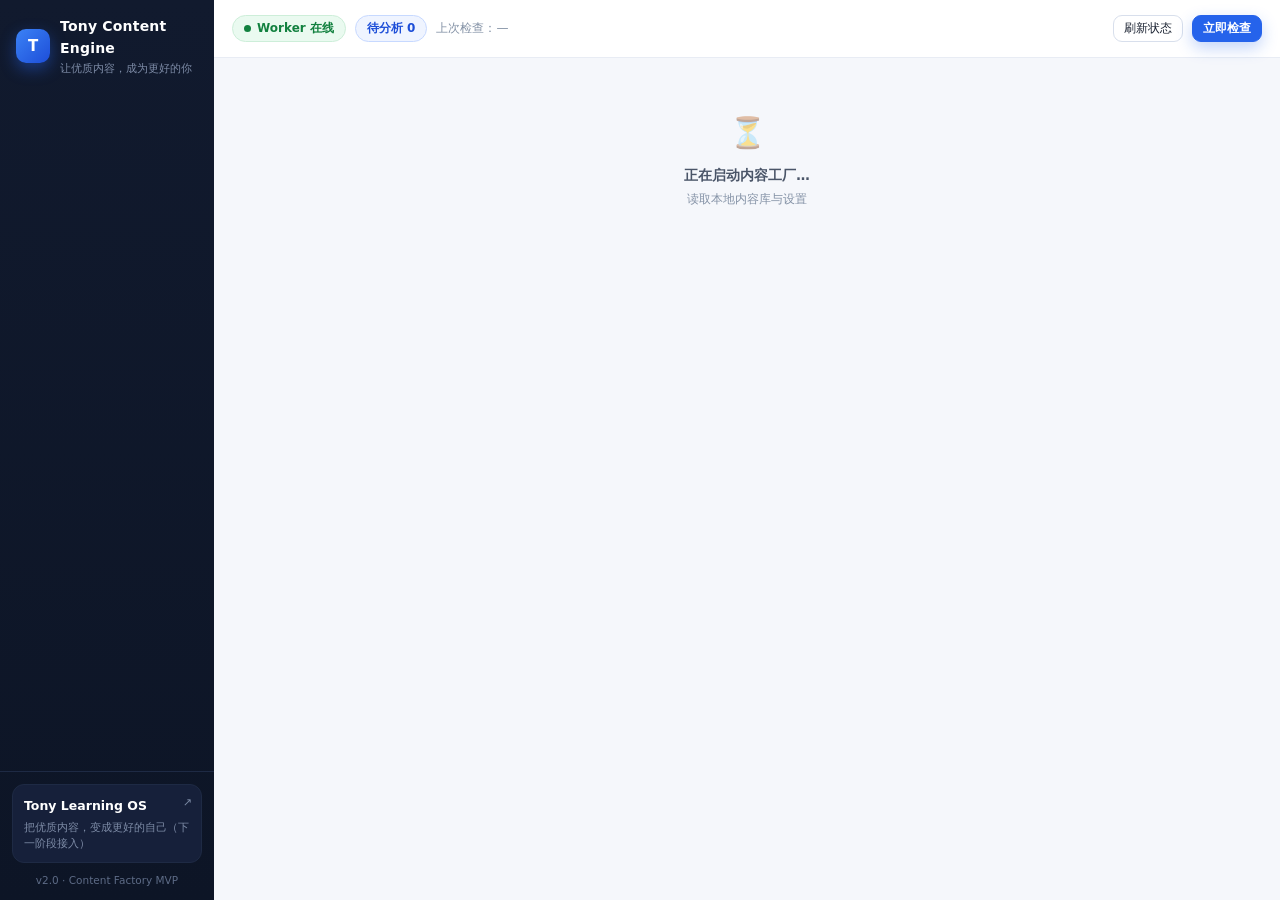
<file: outputs/TikTokBatchMVP/ui/app.html>
<!doctype html>
<html lang="zh-CN">
<head>
<meta charset="UTF-8" />
<meta name="viewport" content="width=device-width,initial-scale=1" />
<title>Tony Content Engine</title>
<!--
  Tony Content Engine —— 内容工厂主界面（第一阶段 MVP）

  这一页是新的外壳：左侧深色导航 + 顶部状态栏 + 白色主内容区 + 蓝色强调色，
  结构参照用户提供的 UI 参考图。原来的下载器界面完整保留在 index.html，
  通过「视频库」页以 iframe 内嵌（同源 file:// 下可访问同一个 pywebview 桥接）。

  样式在 app.css，逻辑在 app.js（都是同目录相对路径，打包时一起进 ui/）。

  资源链接带 ?v= 版本号：WebView2 会按 URL 缓存 file:// 下的 css/js，改完样式后
  界面还是旧的（实测：改完 .g-queue 的比例重新截图，宽度一点没变），
  必须手动画刷新才生效。带上版本号换 URL 就能强制重新读取。
  改这两个文件的内容时，把下面的 v= 数字一起加一。
-->
<link rel="stylesheet" href="app.css?v=10" />
</head>
<body>
<div class="shell">

  <!-- ==================== 左侧导航 ==================== -->
  <aside class="side">
    <div class="brand">
      <div class="brand-mark">T</div>
      <div>
        <div class="brand-name">Tony Content Engine</div>
        <div class="brand-sub">让优质内容，成为更好的你</div>
      </div>
    </div>

    <nav class="nav" id="nav"><!-- app.js 渲染 --></nav>

    <div class="side-foot">
      <div class="side-card">
        <span class="ext">↗</span>
        <b>Tony Learning OS</b>
        <p>把优质内容，变成更好的自己（下一阶段接入）</p>
      </div>
      <div class="side-version" id="sideVersion">v2.0 · Content Factory MVP</div>
    </div>
  </aside>

  <!-- ==================== 主区 ==================== -->
  <main class="main">
    <header class="topbar">
      <span class="pill" id="topStatus"><span class="dot"></span>Worker 在线</span>
      <span class="pill blue" id="topQueue">待分析 0</span>
      <span class="top-meta" id="topChecked">上次检查：—</span>
      <span class="top-spacer"></span>
      <button class="btn sm" data-act="reload">刷新状态</button>
      <button class="btn sm primary" data-act="nav" data-page="errors">立即检查</button>
    </header>

    <div class="content" id="content">
      <div class="empty"><div class="em-ico">⏳</div><b>正在启动内容工厂…</b><p>读取本地内容库与设置</p></div>
    </div>
  </main>
</div>

<div id="modalHost" class="hidden"></div>
<div class="toasts" id="toasts"></div>

<script src="app.js?v=10"></script>
</body>
</html>
</file>
<file: outputs/TikTokBatchMVP/ui/app.css>
/* Tony Content Engine —— 设计系统
 *
 * 视觉基线来自用户提供的 14 张 UI 参考图：
 *   左侧深色导航（#111a2e~#0e1730）+ 顶部状态栏 + 白色主内容区
 *   + 蓝色强调色（#2563eb）+ 圆角卡片（12–16px）+ 轻阴影
 *
 * 强调色用蓝色（参考图里的主按钮 / 进度 / 链接都是蓝的），
 * 绿色=正常、橙色=处理中、红色=失败、灰=待处理 —— 这套语义色是全站统一的，
 * 所以状态标签、流程节点、图表都用同一组变量，页面之间不会各写一份。
 */

:root {
  --side-bg: #111a2e;
  --side-bg-2: #0d1526;
  --side-line: #1e2a44;
  --side-text: #aab6cd;
  --side-active: #1d4ed8;
  --side-active-bg: #1e3a8a;

  --bg: #f5f7fb;
  --surface: #ffffff;
  --line: #e8ecf4;
  --line-strong: #d8dfec;
  --text: #1a2231;
  --text-2: #4a5568;
  --muted: #8492a6;
  --muted-2: #a8b3c4;

  --blue: #2563eb;
  --blue-soft: #eff4ff;
  --blue-line: #c7d9ff;
  --green: #16a34a;
  --green-soft: #eafaf0;
  --amber: #ea8c00;
  --amber-soft: #fff6e6;
  --red: #e5484d;
  --red-soft: #fdeeee;
  --violet: #7c3aed;
  --violet-soft: #f2ecfe;
  --cyan: #0891b2;
  --cyan-soft: #e6f7fb;

  --radius: 14px;
  --radius-sm: 9px;
  --shadow: 0 1px 2px rgba(16, 24, 40, .04), 0 8px 24px rgba(16, 24, 40, .06);
  --shadow-sm: 0 1px 2px rgba(16, 24, 40, .06);
  --side-w: 214px;
  --top-h: 58px;
}

* { box-sizing: border-box; }

html, body {
  height: 100%;
  margin: 0;
  background: var(--bg);
  color: var(--text);
  font-family: "Microsoft YaHei UI", "PingFang SC", "Segoe UI", system-ui, sans-serif;
  font-size: 13px;
  line-height: 1.55;
  overflow: hidden;
}

button, input, select, textarea { font: inherit; color: inherit; }
a { color: var(--blue); text-decoration: none; }

/* ---------- 布局骨架 ---------- */
.shell {
  height: 100%;
  display: grid;
  grid-template-columns: var(--side-w) minmax(0, 1fr);
}

/* ---------- 左侧导航 ---------- */
.side {
  background: linear-gradient(180deg, var(--side-bg) 0%, var(--side-bg-2) 100%);
  display: flex;
  flex-direction: column;
  min-height: 0;
  color: #fff;
}

.brand {
  display: flex;
  gap: 10px;
  align-items: center;
  padding: 16px 16px 14px;
}

.brand-mark {
  width: 34px; height: 34px; flex: none;
  border-radius: 10px;
  background: linear-gradient(135deg, #3b82f6, #1d4ed8);
  display: grid; place-items: center;
  font-weight: 800; font-size: 15px; color: #fff;
  box-shadow: 0 6px 16px rgba(37, 99, 235, .45);
}

.brand-name { font-size: 14px; font-weight: 700; letter-spacing: .2px; }
.brand-sub { font-size: 10.5px; color: #7d8ba6; margin-top: 1px; }

.nav { flex: 1; min-height: 0; overflow-y: auto; padding: 4px 10px 12px; }
.nav::-webkit-scrollbar { width: 6px; }
.nav::-webkit-scrollbar-thumb { background: #24314f; border-radius: 3px; }

.nav-item {
  display: flex; align-items: center; gap: 10px;
  height: 40px; padding: 0 11px; margin-bottom: 3px;
  border-radius: 10px;
  color: var(--side-text);
  cursor: pointer;
  user-select: none;
  transition: background .15s, color .15s;
}
.nav-item:hover { background: #18233c; color: #fff; }
.nav-item.active { background: var(--side-active); color: #fff; font-weight: 600; box-shadow: 0 6px 18px rgba(37, 99, 235, .35); }
.nav-icon { width: 17px; text-align: center; flex: none; font-size: 14px; }
.nav-label { flex: 1; white-space: nowrap; overflow: hidden; text-overflow: ellipsis; }
.nav-badge {
  flex: none; min-width: 19px; height: 19px; padding: 0 6px;
  border-radius: 10px; background: var(--red); color: #fff;
  font-size: 11px; font-weight: 700; display: grid; place-items: center;
}
.nav-item.active .nav-badge { background: #fff; color: var(--red); }

.side-foot { padding: 12px; border-top: 1px solid var(--side-line); }
.side-card {
  background: #16203a; border: 1px solid var(--side-line);
  border-radius: 12px; padding: 11px; position: relative;
}
.side-card b { display: flex; align-items: center; gap: 6px; font-size: 12.5px; }
.side-card p { margin: 5px 0 0; font-size: 10.5px; color: #7d8ba6; line-height: 1.45; }
.side-card .ext { position: absolute; right: 9px; top: 9px; color: #7d8ba6; font-size: 11px; }
.side-version { text-align: center; color: #5d6b86; font-size: 10.5px; margin-top: 9px; }

/* ---------- 主区 ---------- */
.main { min-width: 0; min-height: 0; display: flex; flex-direction: column; }

.topbar {
  height: var(--top-h); flex: none;
  background: var(--surface); border-bottom: 1px solid var(--line);
  display: flex; align-items: center; gap: 9px; padding: 0 18px;
}

.pill {
  display: inline-flex; align-items: center; gap: 6px;
  height: 27px; padding: 0 11px;
  border-radius: 20px; font-size: 12px; font-weight: 600;
  background: var(--green-soft); color: #12813f;
  border: 1px solid #cdeed9;
  white-space: nowrap;
}
.pill.blue { background: var(--blue-soft); color: #1d4ed8; border-color: var(--blue-line); }
.pill.grey { background: #f2f4f8; color: var(--text-2); border-color: var(--line-strong); }
.pill.amber { background: var(--amber-soft); color: #a5620a; border-color: #f6e0b5; }
.pill.red { background: var(--red-soft); color: #b4282d; border-color: #f6cfd0; }

.dot { width: 7px; height: 7px; border-radius: 50%; background: currentColor; flex: none; }
.dot.pulse { animation: pulse 1.8s infinite; }
@keyframes pulse { 0%, 100% { opacity: 1; } 50% { opacity: .28; } }

.top-meta { color: var(--muted); font-size: 12px; display: flex; align-items: center; gap: 6px; white-space: nowrap; }
.top-spacer { flex: 1; }

.btn {
  height: 32px; padding: 0 13px;
  border: 1px solid var(--line-strong); border-radius: var(--radius-sm);
  background: #fff; color: var(--text);
  cursor: pointer; white-space: nowrap;
  display: inline-flex; align-items: center; gap: 6px;
  transition: background .15s, border-color .15s, box-shadow .15s;
}
.btn:hover { background: #f7f9fc; border-color: #c3cddd; }
.btn:active { background: #eef2f8; }
.btn:disabled { opacity: .5; cursor: not-allowed; }
.btn.primary { background: var(--blue); border-color: var(--blue); color: #fff; font-weight: 600; box-shadow: 0 6px 16px rgba(37, 99, 235, .28); }
.btn.primary:hover { background: #1d4ed8; }
.btn.danger { color: #b4282d; border-color: #f0c8ca; background: #fff; }
.btn.danger:hover { background: var(--red-soft); }
.btn.ghost { border-color: transparent; background: transparent; color: var(--text-2); }
.btn.ghost:hover { background: #f2f5fa; }
.btn.sm { height: 27px; padding: 0 10px; font-size: 12px; }
.btn.icon { width: 32px; padding: 0; justify-content: center; }

/* ---------- 内容区 ---------- */
.content { flex: 1; min-height: 0; overflow-y: auto; padding: 18px; }
.content::-webkit-scrollbar { width: 10px; }
.content::-webkit-scrollbar-thumb { background: #ccd5e3; border-radius: 5px; border: 3px solid var(--bg); }

.page-head { display: flex; align-items: flex-start; gap: 12px; margin-bottom: 15px; }
.page-head .ph-icon {
  width: 40px; height: 40px; flex: none; border-radius: 12px;
  display: grid; place-items: center; font-size: 19px; color: #fff;
  background: linear-gradient(135deg, #3b82f6, #1d4ed8);
  box-shadow: 0 8px 20px rgba(37, 99, 235, .28);
}
.page-head h1 { margin: 0; font-size: 20px; font-weight: 700; }
.page-head p { margin: 3px 0 0; color: var(--muted); font-size: 12.5px; }
.page-head .ph-actions { margin-left: auto; display: flex; gap: 8px; align-items: center; flex-wrap: wrap; }

.card {
  background: var(--surface); border: 1px solid var(--line);
  border-radius: var(--radius); box-shadow: var(--shadow-sm);
}
.card + .card { margin-top: 14px; }
.card-head {
  display: flex; align-items: center; gap: 9px;
  padding: 13px 16px; border-bottom: 1px solid var(--line);
}
.card-head h2 { margin: 0; font-size: 14.5px; font-weight: 700; }
.card-head .ch-sub { color: var(--muted); font-size: 11.5px; font-weight: 400; }
.card-head .ch-actions { margin-left: auto; display: flex; gap: 7px; align-items: center; }
.card-body { padding: 14px 16px; }
.card-body.tight { padding: 9px 10px; }

.grid { display: grid; gap: 14px; }
.g-2 { grid-template-columns: repeat(2, minmax(0, 1fr)); }
.g-3 { grid-template-columns: repeat(3, minmax(0, 1fr)); }
.g-4 { grid-template-columns: repeat(4, minmax(0, 1fr)); }
.g-5 { grid-template-columns: repeat(5, minmax(0, 1fr)); }
.g-6 { grid-template-columns: repeat(6, minmax(0, 1fr)); }
.g-main { grid-template-columns: minmax(0, 2.1fr) minmax(0, 1fr); }
/* AI 加工页：队列 8 列但内容短，标注结果面板才是阅读主体。
   比例取 2.2 : 1（实测 2.9 : 1 时结果面板只剩约 295px，「子主题/推荐练习任务」
   都被挤到换行，读起来很难受）。队列过宽的部分交给 .table-scroll 横向滚动。 */
.g-queue { grid-template-columns: minmax(0, 2.2fr) minmax(0, 1fr); }
@media (max-width: 1180px) {
  .g-6, .g-5 { grid-template-columns: repeat(3, minmax(0, 1fr)); }
  .g-main, .g-3, .g-4 { grid-template-columns: repeat(2, minmax(0, 1fr)); }
}
/* 右栏（AI 标注结果）是这一页的主角，窗口不宽时也**不要**把它挤到下面去：
   实测 150% DPI 的 1080p 屏上，窗口只能拿到约 1050 CSS 像素（内容区约 800），
   一旦按通用断点折叠成单列，标注结果就掉到首屏之外 —— 用户点了「查看」却看不到
   任何变化，会以为按钮坏了。
   所以：先压缩比例，很窄时才折叠，而且折叠后把结果面板排到队列**前面**。 */
@media (max-width: 1080px) {
  .g-queue { grid-template-columns: minmax(0, 1.6fr) minmax(0, 1fr); }
}
@media (max-width: 900px) {
  .g-queue { grid-template-columns: minmax(0, 1fr); }
  .g-queue > .card:last-child { order: -1; }
}

/* ---------- 统计卡 ---------- */
.stat {
  background: var(--surface); border: 1px solid var(--line);
  border-radius: var(--radius); padding: 13px 14px;
  display: flex; gap: 11px; align-items: flex-start;
  box-shadow: var(--shadow-sm);
}
.stat-ico {
  width: 36px; height: 36px; flex: none; border-radius: 11px;
  display: grid; place-items: center; font-size: 17px;
  background: var(--blue-soft); color: var(--blue);
}
.stat-ico.green { background: var(--green-soft); color: var(--green); }
.stat-ico.amber { background: var(--amber-soft); color: var(--amber); }
.stat-ico.red { background: var(--red-soft); color: var(--red); }
.stat-ico.violet { background: var(--violet-soft); color: var(--violet); }
.stat-ico.cyan { background: var(--cyan-soft); color: var(--cyan); }
.stat-val { font-size: 21px; font-weight: 700; line-height: 1.1; }
.stat-label { color: var(--muted); font-size: 11.5px; margin-top: 2px; }
.stat-delta { font-size: 11.5px; margin-top: 4px; color: var(--green); }
.stat-delta.down { color: var(--red); }
.stat-delta.flat { color: var(--muted); }

/* ---------- 表格 ---------- */
.table { width: 100%; border-collapse: collapse; }
.table th {
  text-align: left; font-weight: 600; color: var(--muted);
  font-size: 11.5px; padding: 9px 12px;
  border-bottom: 1px solid var(--line); background: #fafbfe;
  white-space: nowrap;
}
.table td { padding: 10px 12px; border-bottom: 1px solid #f1f4f9; vertical-align: middle; }
.table tr:last-child td { border-bottom: 0; }
.table tbody tr:hover { background: #fafcff; }
.table td.num, .table th.num { text-align: right; font-variant-numeric: tabular-nums; }
.table .t-title { font-weight: 600; max-width: 320px; overflow: hidden; text-overflow: ellipsis; white-space: nowrap; }
.table-scroll { overflow-x: auto; }

.video-cell { display: flex; align-items: center; gap: 9px; min-width: 0; }
.thumb {
  width: 42px; height: 42px; flex: none; border-radius: 9px;
  background: linear-gradient(135deg, #dbe6fb, #eef3fd);
  display: grid; place-items: center; overflow: hidden;
  color: var(--blue); font-size: 15px;
}
.thumb img { width: 100%; height: 100%; object-fit: cover; }
.video-meta { min-width: 0; }
.video-meta b { display: block; font-size: 12.8px; font-weight: 600; overflow: hidden; text-overflow: ellipsis; white-space: nowrap; max-width: 280px; }
.video-meta span { color: var(--muted); font-size: 11px; }

.avatar {
  width: 30px; height: 30px; flex: none; border-radius: 50%;
  display: grid; place-items: center; color: #fff; font-weight: 700; font-size: 12px;
  background: linear-gradient(135deg, #3b82f6, #7c3aed);
}
.avatar.lg { width: 46px; height: 46px; font-size: 17px; }
.avatar.sm { width: 24px; height: 24px; font-size: 10.5px; }

/* ---------- 状态与标签 ---------- */
.tag {
  display: inline-flex; align-items: center; gap: 4px;
  height: 21px; padding: 0 8px; border-radius: 6px;
  font-size: 11px; font-weight: 600; white-space: nowrap;
  background: #f2f4f8; color: var(--text-2);
}
.tag.blue { background: var(--blue-soft); color: #1d4ed8; }
.tag.green { background: var(--green-soft); color: #12813f; }
.tag.amber { background: var(--amber-soft); color: #a5620a; }
.tag.red { background: var(--red-soft); color: #b4282d; }
.tag.violet { background: var(--violet-soft); color: #6425d0; }
.tag.cyan { background: var(--cyan-soft); color: #0a7d99; }

.chips { display: flex; flex-wrap: wrap; gap: 6px; }
.chip {
  height: 23px; padding: 0 9px; border-radius: 7px;
  background: #f4f7fc; border: 1px solid var(--line);
  font-size: 11.5px; color: var(--text-2);
  display: inline-flex; align-items: center; gap: 5px;
}
.chip button { border: 0; background: transparent; cursor: pointer; color: var(--muted); font-size: 13px; line-height: 1; padding: 0; }
.chip button:hover { color: var(--red); }

/* ---------- 表单 ---------- */
.field { display: flex; align-items: center; gap: 10px; padding: 9px 0; border-bottom: 1px solid #f4f6fa; }
.field:last-child { border-bottom: 0; }
.field > label.lb { width: 108px; flex: none; color: var(--text-2); font-size: 12.5px; }
.field .ctl { flex: 1; min-width: 0; display: flex; align-items: center; gap: 7px; }
.field .hint { color: var(--muted-2); font-size: 11px; }

input[type=text], input[type=number], input[type=password], input[type=time], select, textarea {
  height: 32px; padding: 0 10px; min-width: 0;
  border: 1px solid var(--line-strong); border-radius: 8px;
  background: #fff; outline: none;
  transition: border-color .15s, box-shadow .15s;
}
textarea { height: auto; padding: 9px 10px; resize: vertical; line-height: 1.6; font-family: ui-monospace, Consolas, monospace; font-size: 12px; }
input:focus, select:focus, textarea:focus { border-color: var(--blue); box-shadow: 0 0 0 3px rgba(37, 99, 235, .12); }
input:disabled, select:disabled { background: #f6f8fb; color: var(--muted); }
input[type=range] { accent-color: var(--blue); flex: 1; }
select { cursor: pointer; }

.switch { position: relative; width: 40px; height: 22px; flex: none; display: inline-block; }
.switch input { position: absolute; opacity: 0; width: 100%; height: 100%; margin: 0; cursor: pointer; }
.switch i {
  position: absolute; inset: 0; border-radius: 12px; background: #cfd7e3;
  transition: background .18s; pointer-events: none;
}
.switch i::after {
  content: ""; position: absolute; left: 2px; top: 2px;
  width: 18px; height: 18px; border-radius: 50%; background: #fff;
  transition: transform .18s; box-shadow: 0 1px 3px rgba(0, 0, 0, .22);
}
.switch input:checked + i { background: var(--blue); }
.switch input:checked + i::after { transform: translateX(18px); }
.switch input:disabled + i { opacity: .5; }

.check { display: inline-flex; align-items: center; gap: 7px; cursor: pointer; font-size: 12.5px; }
.check input { width: 15px; height: 15px; accent-color: var(--blue); cursor: pointer; }

.radio { display: inline-flex; align-items: flex-start; gap: 8px; cursor: pointer; padding: 7px 0; }
.radio input { width: 15px; height: 15px; margin-top: 2px; accent-color: var(--blue); cursor: pointer; }
.radio b { display: block; font-size: 12.8px; font-weight: 600; }
.radio small { color: var(--muted); font-size: 11px; }

/* ---------- 流程节点 ---------- */
.flow { display: flex; align-items: center; gap: 4px; overflow-x: auto; padding: 4px 0; }
.flow-node {
  flex: 1; min-width: 92px; text-align: center;
  padding: 11px 8px; border-radius: 12px;
  border: 1px solid var(--line); background: #fbfcfe;
  cursor: default;
}
.flow-node.active { border-color: var(--blue-line); background: var(--blue-soft); }
.flow-node .fn-ico { font-size: 17px; }
.flow-node .fn-name { font-size: 11.5px; margin-top: 5px; color: var(--text-2); }
.flow-node .fn-val { font-size: 17px; font-weight: 700; margin-top: 2px; }
.flow-node .fn-val.green { color: var(--green); }
.flow-node .fn-val.blue { color: var(--blue); }
.flow-node .fn-val.amber { color: var(--amber); }
.flow-arrow { color: var(--muted-2); flex: none; font-size: 13px; }

/* ---------- 列表 / 时间线 ---------- */
.log-list { display: flex; flex-direction: column; }
.log-row {
  display: flex; align-items: center; gap: 9px;
  padding: 8px 4px; border-bottom: 1px solid #f4f6fa;
  font-size: 12.3px;
}
.log-row:last-child { border-bottom: 0; }
.log-time { color: var(--muted-2); font-variant-numeric: tabular-nums; flex: none; width: 52px; }
.log-ico { flex: none; width: 17px; text-align: center; }
.log-text { flex: 1; min-width: 0; overflow: hidden; text-overflow: ellipsis; white-space: nowrap; }
.log-note { color: var(--muted); font-size: 11.5px; }

.list-row {
  display: flex; align-items: center; gap: 10px;
  padding: 9px 10px; border-radius: 10px;
  border: 1px solid transparent; cursor: pointer;
}
.list-row:hover { background: #f8fafd; border-color: var(--line); }
.list-row.active { background: var(--blue-soft); border-color: var(--blue-line); }

.bar-row { display: flex; align-items: center; gap: 9px; padding: 6px 0; font-size: 12.3px; }
.bar-label { width: 74px; flex: none; color: var(--text-2); }
.bar-track { flex: 1; height: 7px; border-radius: 4px; background: #eef2f8; overflow: hidden; }
.bar-fill { height: 100%; border-radius: 4px; background: var(--blue); }
.bar-fill.green { background: var(--green); }
.bar-fill.amber { background: var(--amber); }
.bar-fill.red { background: var(--red); }
.bar-val { width: 34px; flex: none; text-align: right; color: var(--text-2); font-variant-numeric: tabular-nums; }

/* ---------- 空状态 / 提示 ---------- */
.empty {
  text-align: center; padding: 34px 20px; color: var(--muted);
}
.empty .em-ico { font-size: 30px; opacity: .5; }
.empty b { display: block; color: var(--text-2); font-size: 13.5px; margin-top: 8px; }
.empty p { margin: 5px 0 0; font-size: 12px; }
.empty .em-actions { margin-top: 13px; display: flex; gap: 8px; justify-content: center; flex-wrap: wrap; }

.notice {
  display: flex; align-items: flex-start; gap: 9px;
  padding: 10px 12px; border-radius: 10px;
  background: var(--blue-soft); border: 1px solid var(--blue-line);
  color: #1e3a8a; font-size: 12.3px;
}
.notice.warn { background: var(--amber-soft); border-color: #f6e0b5; color: #8a5406; }
.notice.bad { background: var(--red-soft); border-color: #f6cfd0; color: #a02024; }
.notice.good { background: var(--green-soft); border-color: #cdeed9; color: #12813f; }
.notice b { font-weight: 700; }
.notice .nt-actions { margin-left: auto; display: flex; gap: 7px; flex: none; }

/* ---------- 侧栏详情面板 ---------- */
.detail-head { display: flex; gap: 11px; align-items: flex-start; padding: 13px 16px; border-bottom: 1px solid var(--line); }
.detail-cover {
  width: 78px; height: 78px; flex: none; border-radius: 11px;
  background: linear-gradient(135deg, #dbe6fb, #eef3fd);
  display: grid; place-items: center; overflow: hidden; color: var(--blue); font-size: 22px;
}
.detail-cover img { width: 100%; height: 100%; object-fit: cover; }

.kv { display: flex; justify-content: space-between; gap: 12px; padding: 6px 0; font-size: 12.3px; border-bottom: 1px dashed #f0f3f8; }
.kv:last-child { border-bottom: 0; }
.kv span { color: var(--muted); flex: none; }
.kv b { font-weight: 600; text-align: right; word-break: break-all; }

.quote { padding: 8px 11px; border-left: 3px solid var(--blue-line); background: #fafcff; border-radius: 0 8px 8px 0; margin: 6px 0; }
.quote b { display: block; font-size: 12.5px; font-weight: 600; }
.quote span { color: var(--muted); font-size: 11.5px; }

/* ---------- 流水线表格里的阶段点 ---------- */
.steps { display: flex; align-items: center; gap: 7px; }
.step { width: 17px; height: 17px; border-radius: 50%; display: grid; place-items: center; font-size: 10px; border: 1.5px solid var(--line-strong); color: var(--muted-2); background: #fff; flex: none; }
.step.done { background: var(--green); border-color: var(--green); color: #fff; }
.step.run { border-color: var(--blue); color: var(--blue); border-style: dashed; }
.step.fail { background: var(--red); border-color: var(--red); color: #fff; }
.step.skip { background: #eef1f6; border-color: #dde3ec; color: var(--muted-2); }

/* ---------- 设置页 ---------- */
.tabs {
  display: flex; gap: 3px; padding: 5px; margin-bottom: 15px;
  background: var(--surface); border: 1px solid var(--line);
  border-radius: 12px; box-shadow: var(--shadow-sm);
  overflow-x: auto;
}
.tab {
  height: 33px; padding: 0 14px; border-radius: 8px;
  display: inline-flex; align-items: center; gap: 7px;
  color: var(--text-2); cursor: pointer; white-space: nowrap; font-size: 12.5px;
}
.tab:hover { background: #f5f8fc; }
.tab.active { background: var(--blue); color: #fff; font-weight: 600; }

.set-group { padding: 13px 16px; border-bottom: 1px solid var(--line); }
.set-group:last-child { border-bottom: 0; }
.set-group h3 { margin: 0 0 4px; font-size: 13.5px; font-weight: 700; display: flex; align-items: center; gap: 7px; }
.set-group .sg-sub { color: var(--muted); font-size: 11.5px; margin-bottom: 6px; }

.preview-box { background: #f8fafd; border: 1px solid var(--line); border-radius: 10px; padding: 11px; font-size: 12px; }
.preview-box pre { margin: 6px 0 0; font-family: ui-monospace, Consolas, monospace; font-size: 11.5px; color: var(--text-2); white-space: pre-wrap; word-break: break-all; }

/* ---------- 内嵌的下载器（视频库页） ---------- */
.library-frame { width: 100%; height: calc(100vh - var(--top-h) - 78px); border: 1px solid var(--line); border-radius: var(--radius); background: #0b0e14; }

/* ---------- 弹层 ---------- */
.modal { position: fixed; inset: 0; z-index: 90; background: rgba(15, 23, 42, .5); display: grid; place-items: center; padding: 26px; }
.modal-card {
  width: min(760px, 94vw); max-height: 88vh; overflow: auto;
  background: var(--surface); border-radius: 16px;
  box-shadow: 0 24px 70px rgba(15, 23, 42, .35);
}
.modal-card::-webkit-scrollbar { width: 10px; }
.modal-card::-webkit-scrollbar-thumb { background: #ccd5e3; border-radius: 5px; }
.modal-head { display: flex; align-items: center; gap: 10px; padding: 15px 18px; border-bottom: 1px solid var(--line); position: sticky; top: 0; background: #fff; z-index: 1; }
.modal-head h2 { margin: 0; font-size: 15.5px; }
.modal-head .mh-actions { margin-left: auto; display: flex; gap: 8px; }
.modal-body { padding: 16px 18px; }
.modal-foot { display: flex; justify-content: flex-end; gap: 8px; padding: 13px 18px; border-top: 1px solid var(--line); position: sticky; bottom: 0; background: #fff; }

/* ---------- 吐司 ---------- */
.toasts { position: fixed; right: 18px; bottom: 18px; z-index: 120; display: flex; flex-direction: column; gap: 9px; }
/* 容器不吃事件（否则右下角会挡住下面的按钮），但 toast 自己有按钮时必须能点 */
.toasts > .toast { pointer-events: auto; }
.toast {
  min-width: 210px; max-width: 360px;
  background: #1f2937; color: #fff;
  border-radius: 10px; padding: 10px 13px;
  box-shadow: 0 14px 34px rgba(0, 0, 0, .3);
  font-size: 12.5px; line-height: 1.5;
  animation: toastIn .18s ease-out;
}
.toast.good { background: #15803d; }
.toast.bad { background: #b4282d; }
.toast.warn { background: #a5620a; }
@keyframes toastIn { from { opacity: 0; transform: translateY(7px); } to { opacity: 1; transform: none; } }

.hidden { display: none !important; }
.muted { color: var(--muted); }
.nowrap { white-space: nowrap; }
.mt0 { margin-top: 0; }
.mt8 { margin-top: 8px; }
.mt14 { margin-top: 14px; }
.mb8 { margin-bottom: 8px; }
.row-between { display: flex; align-items: center; justify-content: space-between; gap: 10px; }
.flex { display: flex; align-items: center; gap: 8px; }
.wrap { flex-wrap: wrap; }
.grow { flex: 1; min-width: 0; }
.mono { font-family: ui-monospace, Consolas, monospace; font-size: 11.5px; }
.tiny { font-size: 11px; }
</file>
